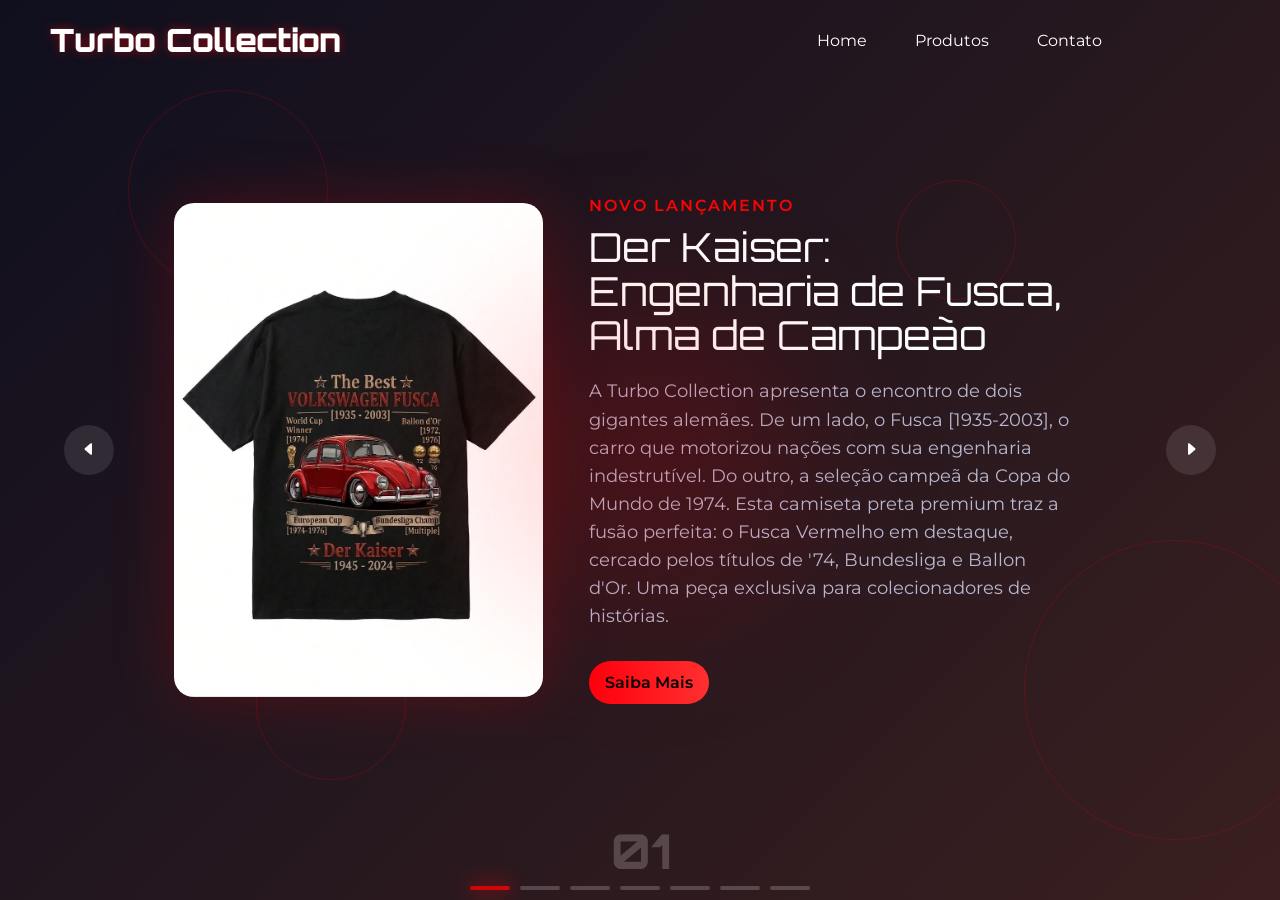
<file: index.html>
<!DOCTYPE html>
<html lang="pt-br">
<head>
    <meta charset="UTF-8">
    <meta name="viewport" content="width=device-width, initial-scale=1.0">
    <link rel="icon" type="image/png" href="img/Camisas Turbo Collection/logo.png">
    <title>Turbo Collection</title>
    <link rel="stylesheet" href="css/style.css">
    <link rel="preconnect" href="https://fonts.googleapis.com">
    <link rel="preconnect" href="https://fonts.gstatic.com" crossorigin>
    <link href="https://fonts.googleapis.com/css2?family=Montserrat:ital,wght@0,100..900;1,100..900&family=Orbitron:wght@400..900&display=swap" rel="stylesheet">
</head>
<body>
    
    <header>
        
        <div class="logo"> Turbo Collection </div>
        
        <nav>
           <ul>

            <li><a href="index.html">Home</a></li>
            <li><a href="produtos.html">Produtos</a></li>
            <li><a href="contato.html">Contato</a></li>
           
        </ul>
        </nav>
        
    </header>

    <main class="container">
        <div class="tech-circle">
            <div class="circle"></div>
            <div class="circle"></div> <!-- circulos ao fundo do site -->
            <div class="circle"></div>
            <div class="circle"></div>
        </div>

        <div class="list">
            <div class="item active"><!--quando não existe duas palavras separadas por espaços o html entende que são duas classes -->
                <div class="product-img">
                    <img src="./img/Camisas Turbo Collection/fusca.webp" alt="Turbo Collection Alemanha">
                </div>
                <div class="content">
                    <p class="product-tag"> Novo Lançamento</p>
                    <p class="product-name">Der Kaiser: Engenharia de Fusca, Alma de Campeão</p>
                    <p class="description">
                        A Turbo Collection apresenta o encontro de dois gigantes alemães.
                        De um lado, o Fusca [1935-2003], o carro que motorizou nações com sua
                        engenharia indestrutível. Do outro, a seleção campeã da Copa do Mundo de 1974.
                        Esta camiseta preta premium traz a fusão perfeita: o Fusca Vermelho em destaque,
                        cercado pelos títulos de '74, Bundesliga e Ballon d'Or. Uma peça exclusiva para 
                        colecionadores de histórias.
                    </p>
                    <button class="btn">Saiba Mais</button>
                </div>
            </div> 
            <div class="item">
                <div class="product-img">
                    <img src="./img/Camisas Turbo Collection/clio.webp" alt="Turbo Collection França">
                </div>
                <div class="content">
                    <p class="product-tag"> Novo Lançamento</p>
                    <p class="product-name">The Zidane Legend: Engenharia Francesa, Classe Mundial</p>
                    <p class="description">
                      A Turbo Collection une o ápice da engenharia ao gênio do futebol arte.
                      De um lado, o Clio V6 [2003-2005], ícone de motor central e ousadia técnica. Do outro, Zinédine Zidane, o maestro que imortalizou a camisa 10 com a Copa de '98, a Champions de 2002 e a Ballon d’Or.
                      Esta peça premium celebra a precisão francesa, fundindo a potência das pistas com a elegância dos gramados.
                      Uma peça exclusiva para colecionadores de histórias.
                    </p>
                    <button class="btn">Saiba Mais</button>
                </div>
                </div>
            </div> 
            <div class="item">
                <div class="product-img">
                    <img src="./img/Camisas Turbo Collection/brasilia.webp" alt="Turbo Collection Brasil">
                </div>
                <div class="content">
                    <p class="product-tag"> Novo Lançamento</p>
                    <p class="product-name">O Legado da Linha de Frente: VW Brasília & O Pentacampeonato</p>
                    <p class="description">
                        A Turbo Collection apresenta a definição do clássico brasileiro.
                        A VW Brasília [1973-1982], com seu design atemporal e presença inconfundível, 
                        encontra a era de ouro da Seleção Canarinho. Esta peça celebra a hegemonia mundial 
                        de 1994 e 2002, unindo a robustez mecânica nacional ao talento puro dos nossos 
                        maiores "Idols". Uma estampa selecionada para quem carrega o orgulho da nossa 
                        engenharia e a glória das nossas estrelas.
                    </p>
                    <button class="btn">Saiba Mais</button>
                </div>
            </div> 
            <div class="item">
                <div class="product-img">
                    <img src="./img/Camisas Turbo Collection/parati.webp" alt="Turbo Collection Parati">
                </div>
                <div class="content">
                    <p class="product-tag"> Novo Lançamento</p>
                    <p class="product-name">O Bruxo: Engenharia Quadrada, Magia Infinita</p>
                    <p class="description">
                        De um lado, a Parati CL [1992-1993], o clássico "quadrado" que transportou gerações com robustez e estilo. Do outro, a genialidade de Ronaldinho Gaúcho, o Bruxo que encantou o mundo com dribles impossíveis e um sorriso no rosto.
                        Esta estampa exclusiva destaca a fusão entre a força da Parati e as maiores glórias do camisa 10: a Copa do Mundo de 2002, a Ballon d’Or de 2005 e a Libertadores de 2013. Uma homenagem à autenticidade e ao espetáculo, das ruas aos gramados.
                        Uma peça exclusiva para colecionadores de histórias.
                    </p>
                    <button class="btn">Saiba Mais</button>
                </div>
            </div> 
            <div class="item">
                <div class="product-img">
                    <img src="./img/Camisas Turbo Collection/gti.webp" alt="Turbo Collection Ronaldo">
                </div>
                <div class="content">
                    <p class="product-tag"> Novo Lançamento</p>
                    <p class="product-name">O Fenômeno: Injeção de Potência, Instinto de Craque</p>
                    <p class="description">
                        A Turbo Collection apresenta o encontro entre o pioneirismo técnico e o poder de finalização.
                        De um lado, o Gol GTI [1980-2022], o primeiro carro nacional com injeção eletrônica, que redefiniu o conceito de esportividade nas ruas brasileiras. Do outro, Ronaldo Fenômeno, o camisa 9 que superou limites para se tornar o maior pesadelo das defesas adversárias.
                        Esta camiseta verde premium celebra o domínio absoluto: o icônico Gol Amarelo cercado pelas glórias do craque, como o Penta em 2002, os prêmios de Melhor do Mundo pela FIFA e a lendária Ballon d'Or. Uma homenagem à velocidade e ao impacto de quem nasceu para ser o melhor.
                        Uma peça exclusiva para colecionadores de histórias.
                    </p>
                    <button class="btn">Saiba Mais</button>
                </div>
            </div> 
            <div class="item">
                <div class="product-img">
                    <img src="./img/Camisas Turbo Collection/grumett.webp" alt="Turbo Collection Uruguai previa 1">
                </div>
                <div class="content">
                    <p class="product-tag"> Novo Lançamento</p>
                    <p class="product-name">Grumett '77: O Esportivo Uruguaio veste a História de 1950</p>
                    <p class="description">
                        O encontro entre a raridade automotiva e a imortalidade do futebol. 
                        De um lado, o Grumett Sport [1977-1982], o esportivo uruguaio com alma de fibra. 
                        Do outro, o histórico de Obdulio Varela e a Copa do Mundo de 1950. 
                        Esta peça da Turbo Collection traz o equilíbrio perfeito entre o automobilismo 
                        local e o orgulho nacional uruguaio. Uma peça exclusiva, desenhada para quem 
                        exige história, personalidade e um design que atravessa décadas.
                    </p>
                    <button class="btn">Saiba Mais</button>
                </div>
            </div>
            <div class="item">
                  <div class="product-img">
                    <img src="./img/Camisas Turbo Collection/uno.webp" alt="Turbo Collection Uno">
                </div>
                <div class="content">
                    <p class="product-tag"> Novo Lançamento</p>
                    <p class="product-name">O Rei da Rua: Magia no Asfalto, Lenda no Gramado</p>
                    <p class="description">
                        A Turbo Collection celebra o encontro entre a agilidade urbana e o espetáculo do "Joga Bonito".
                        De um lado, o lendário Fiat Uno Turbo [1994-1996], o primeiro carro nacional turbinado de fábrica que se tornou o "Rei da Escada" por sua velocidade incomparável. Do outro, o gênio Ronaldinho Gaúcho, o Bruxo que transformou o futebol em arte pura.
                        Esta peça exclusiva une a potência do Uno 1.4 Turbo às conquistas máximas do craque: a Copa do Mundo de 2002 e a Ballon d’Or de 2005. Uma homenagem àqueles que, com leveza e precisão, desafiaram a lógica e conquistaram o topo.
                        Uma peça exclusiva para colecionadores de histórias.
                    </p>
                    <button class="btn">Saiba Mais</button>
                </div>
            </div>
        </div>

        <div class="arrows">

            <button class="arrow-btn" id="prev">
                <svg xmlns="http://www.w3.org/2000/svg" width="16" height="16" fill="#fff" class="bi bi-caret-left-fill" viewBox="0 0 16 16">
                    <path d="m3.86 8.753 5.482 4.796c.646.566 1.658.106 1.658-.753V3.204a1 1 0 0 0-1.659-.753l-5.48 4.796a1 1 0 0 0 0 1.506z"/>
                </svg>
            </button>

            <button class="arrow-btn" id="next">
                <svg xmlns="http://www.w3.org/2000/svg" width="16" height="16" fill="#fff" class="bi bi-caret-right-fill" viewBox="0 0 16 16">
                     <path d="m12.14 8.753-5.482 4.796c-.646.566-1.658.106-1.658-.753V3.204a1 1 0 0 1 1.659-.753l5.48 4.796a1 1 0 0 1 0 1.506z"/>
                </svg>
            </button>
        </div>

        <div class="indicators">
            <div class="numbers">01</div>
            <div class="dots">
                <div class="dot active"></div>
                <div class="dot"></div>
                <div class="dot"></div>
                <div class="dot"></div>
                <div class="dot"></div>
                <div class="dot"></div>
                <div class="dot"></div>
            </div>
        </div>
    </main>

</body>
<script src="js/main.js"> </script>
</html>
</file>
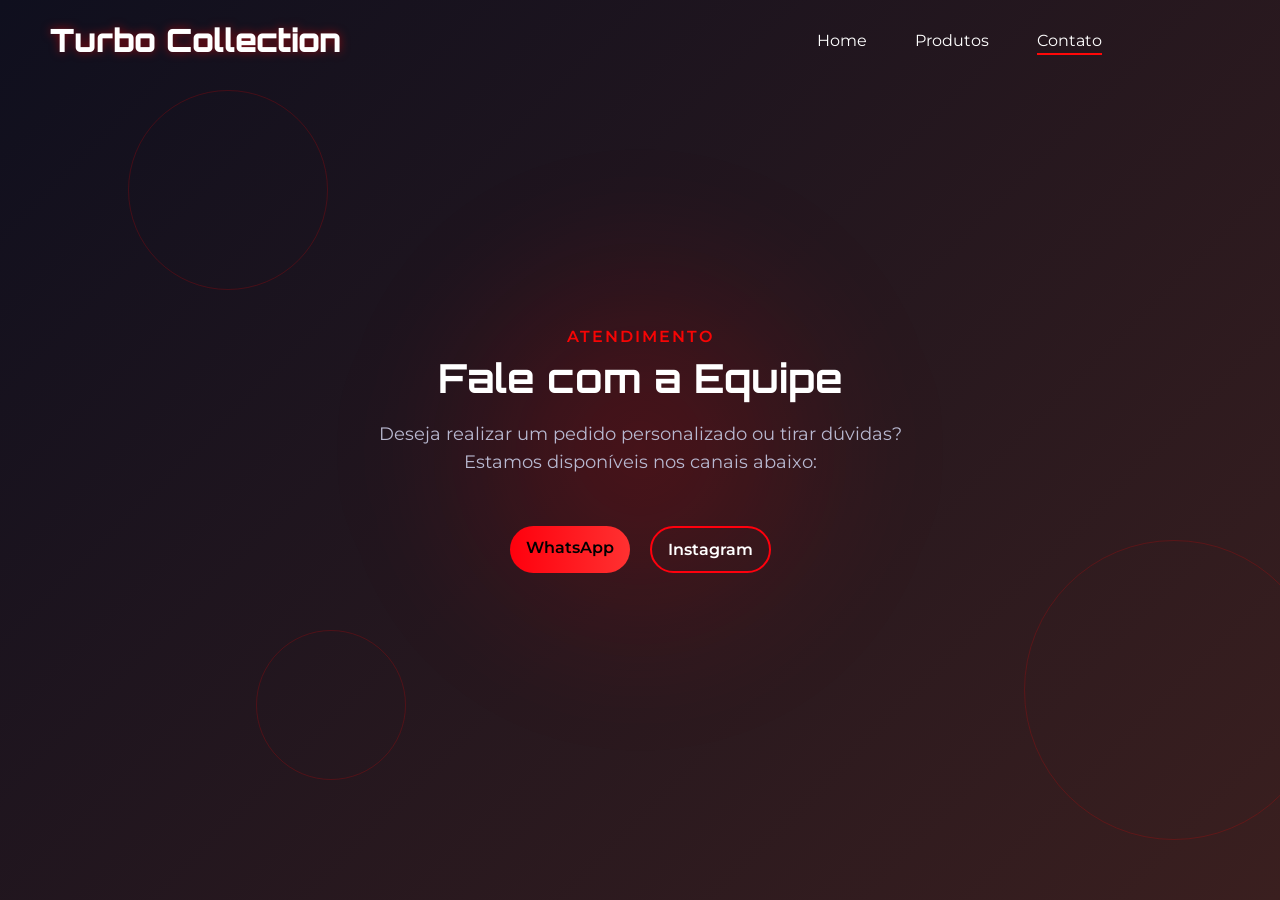
<file: contato.html>
<!DOCTYPE html>
<html lang="pt-br">
<head>
    <meta charset="UTF-8">
    <meta name="viewport" content="width=device-width, initial-scale=1.0">
    <link rel="icon" type="image/png" href="img/Camisas Turbo Collection/logo.png">
    <title>Contato - Turbo Collection</title>
    <link rel="stylesheet" href="css/style.css">
    <link href="https://fonts.googleapis.com/css2?family=Montserrat:wght@400;600&family=Orbitron:wght@900&display=swap" rel="stylesheet">
</head>
<body>
    <header>
        <div class="logo">Turbo Collection</div>
        <nav>
            <ul>
                <li><a href="index.html" style="text-decoration: none; color: inherit;">Home</a></li>
                <li><a href="produtos.html" style="text-decoration: none; color: inherit;">Produtos</a></li>
                <li class="active-link">Contato</li>
            </ul>
        </nav>
    </header>

    <main class="container">
        <!-- Mantendo seus círculos tecnológicos de fundo -->
        <div class="tech-circle">
            <div class="circle"></div>
            <div class="circle"></div>
            <div class="circle"></div>
        </div>

        <div class="list" style="display: flex; justify-content: center; align-items: center;">
            <div class="content" style="width: 100%; align-items: center; text-align: center; padding-right: 0;">
                <p class="product-tag">Atendimento</p>
                <h1 class="product-name">Fale com a Equipe</h1>
                <p class="description">Deseja realizar um pedido personalizado ou tirar dúvidas?<br>Estamos disponíveis nos canais abaixo:</p>
                
                <div style="display: flex; gap: 20px; margin-top: 20px;">
                    <!-- Botão WhatsApp com seu estilo de gradiente -->
                    <a href="https://wa.me/5531973145178" class="btn" style="display: block; text-decoration: none;">WhatsApp</a>
                    <!-- Botão Email -->
                    <a href="https://www.instagram.com/turbocollectionoficial?igsh=MTA5ZW01cmdqYmNxNQ==" class="btn" style="display: block; text-decoration: none; background: transparent; border: 2px solid #ff000d; color: #fff;">Instagram</a>
                </div>
            </div>
        </div>
    </main>
</body>
</html>
</file>
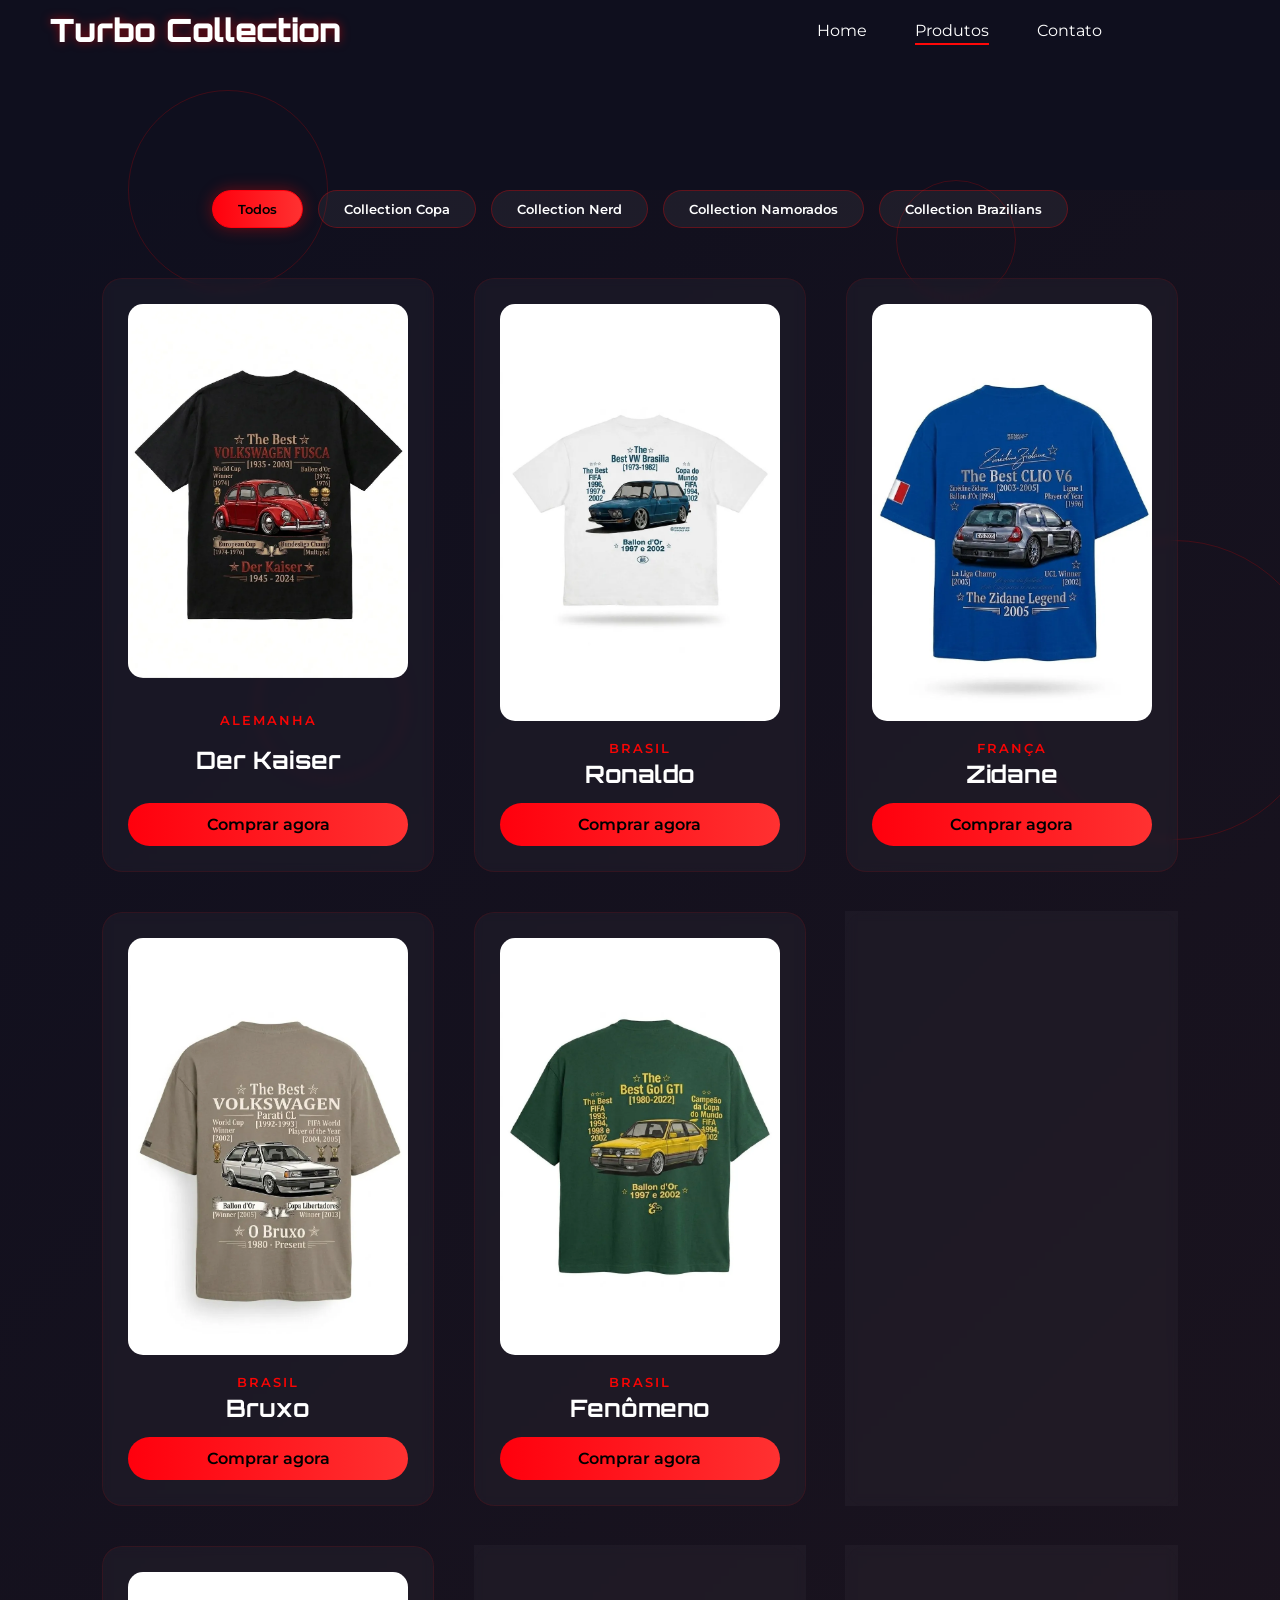
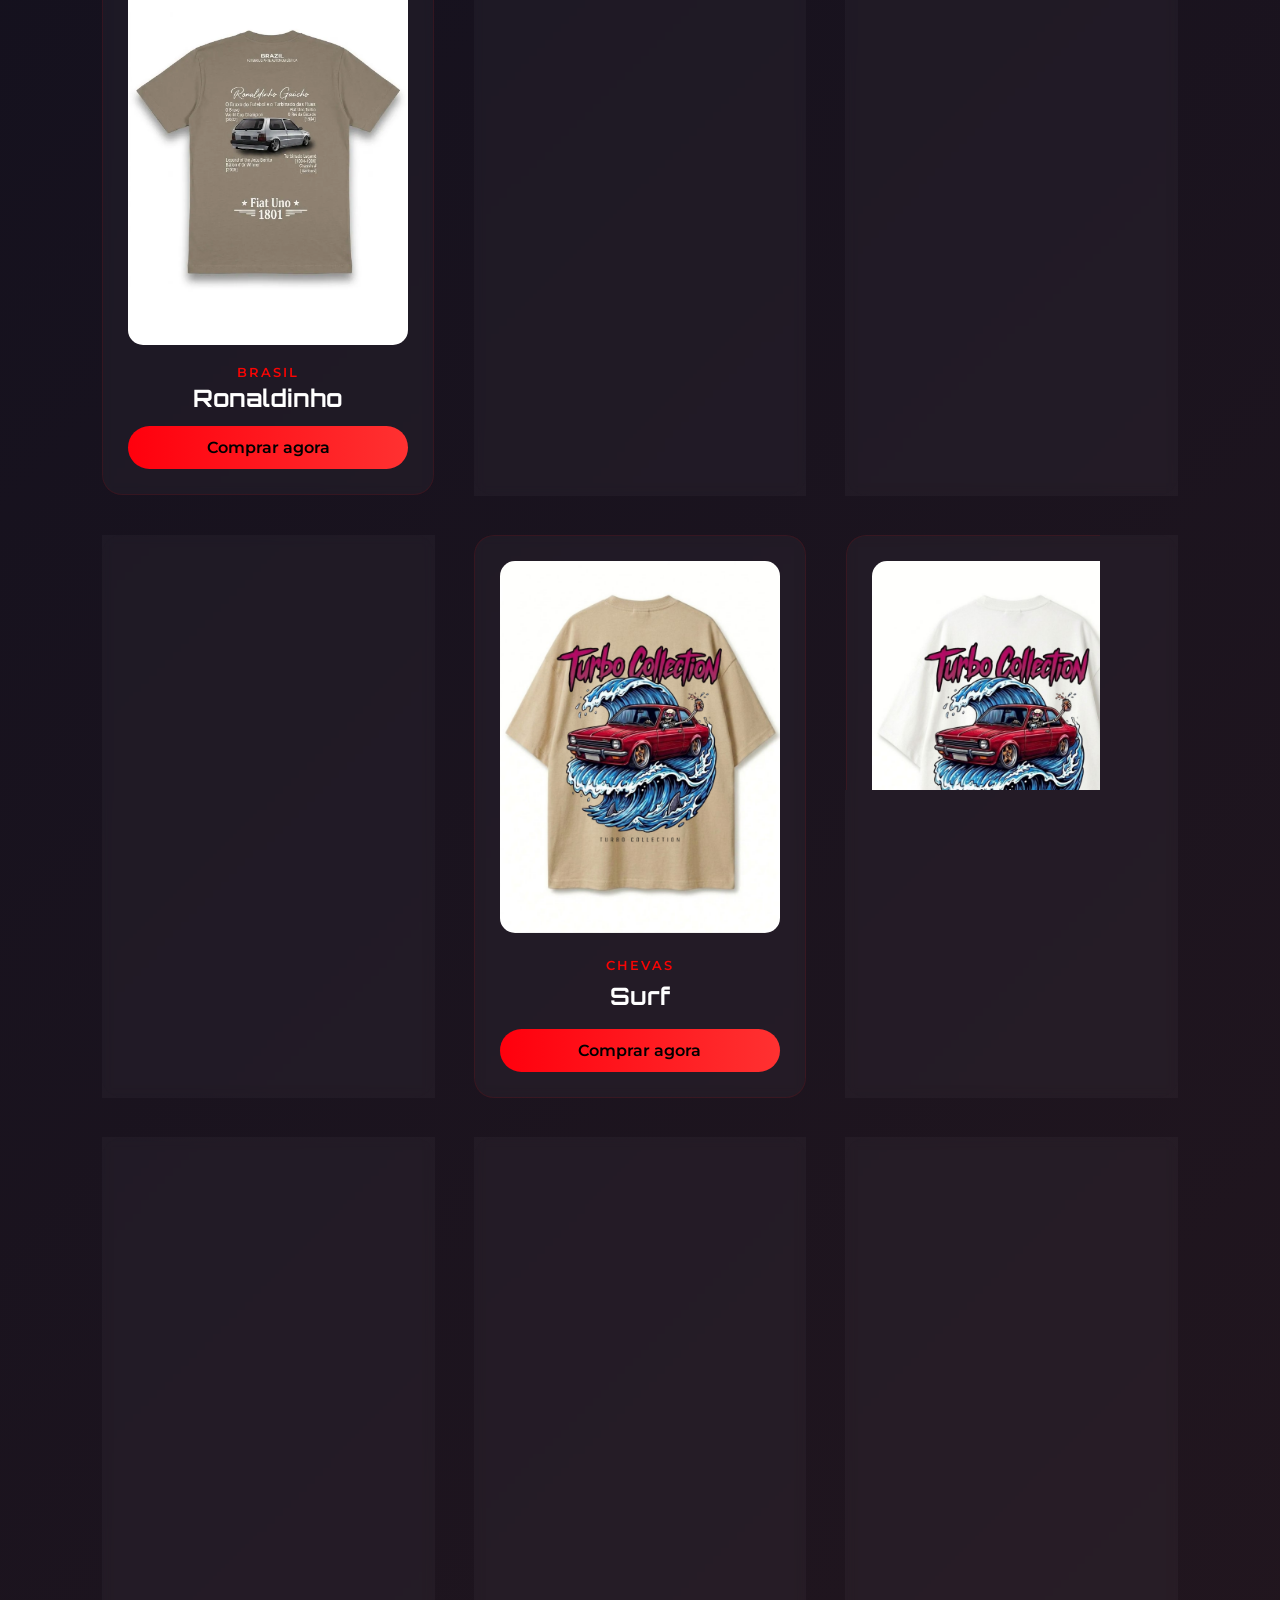
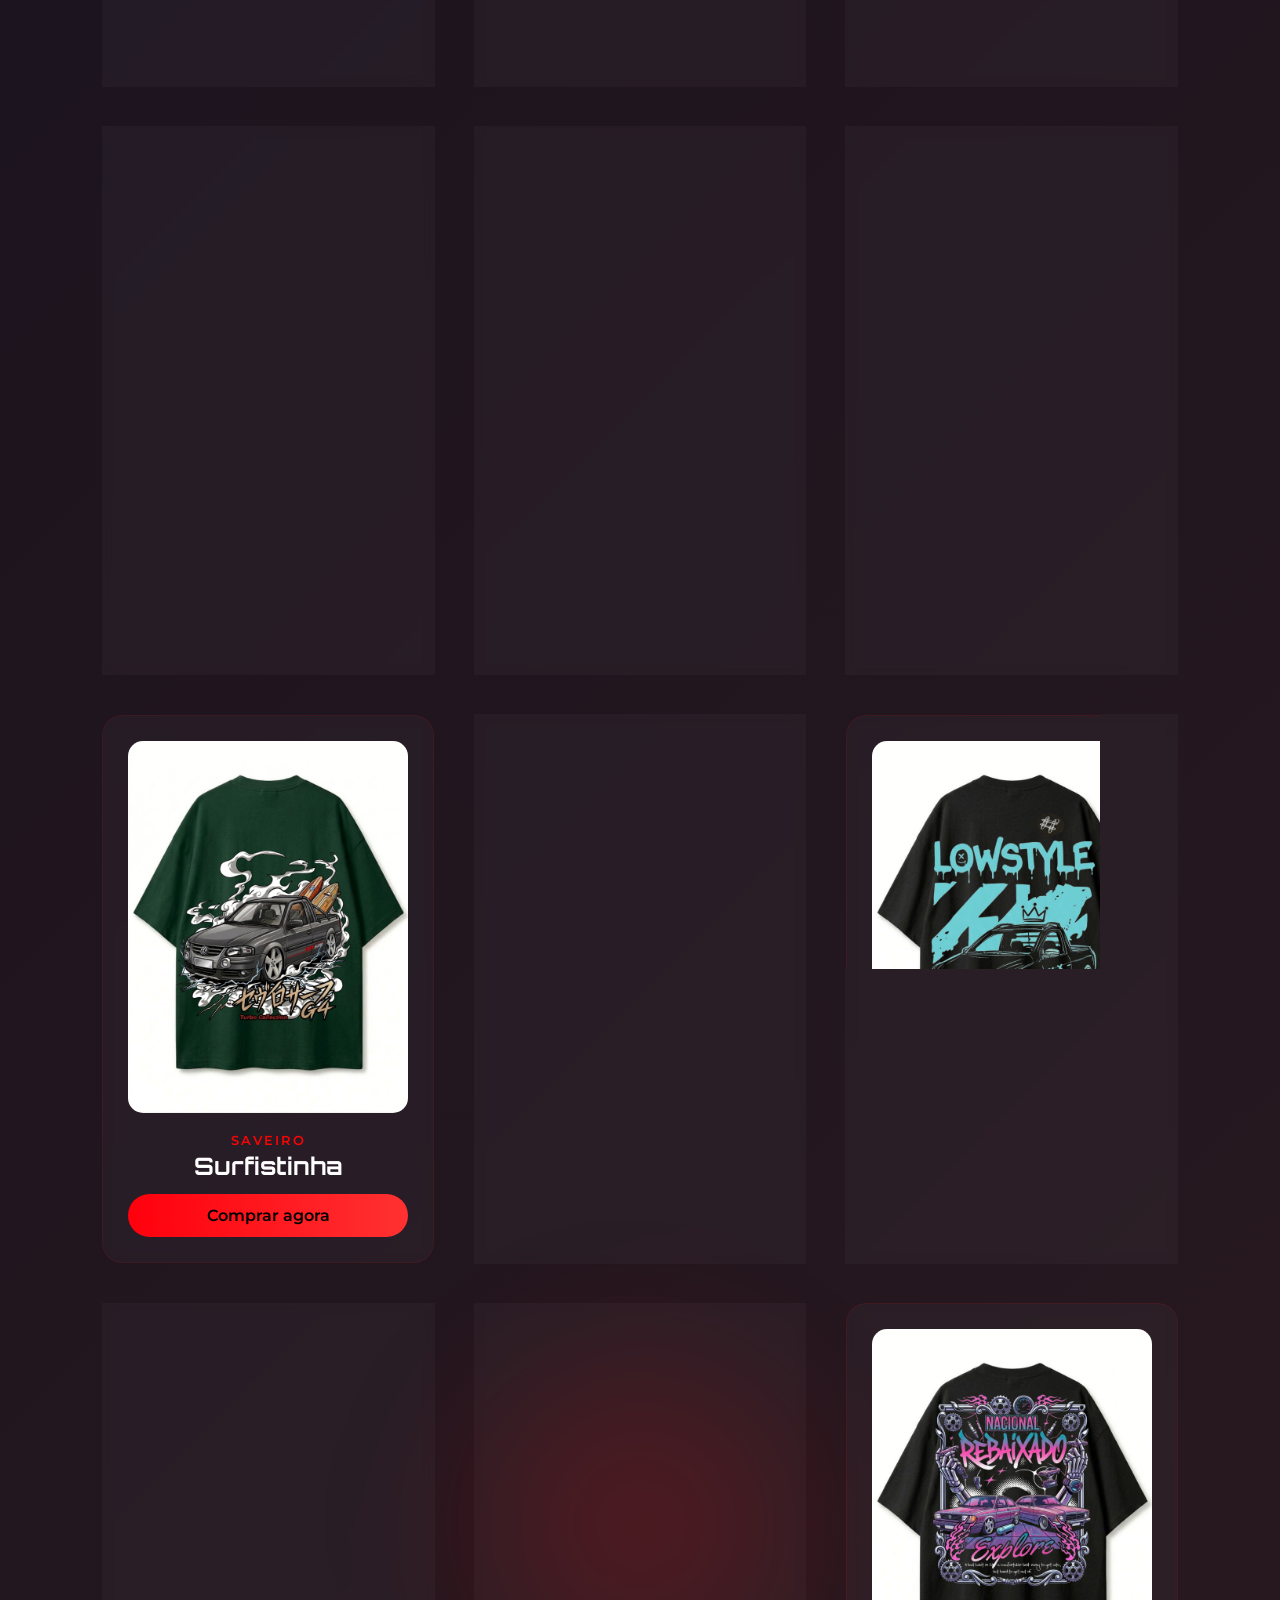
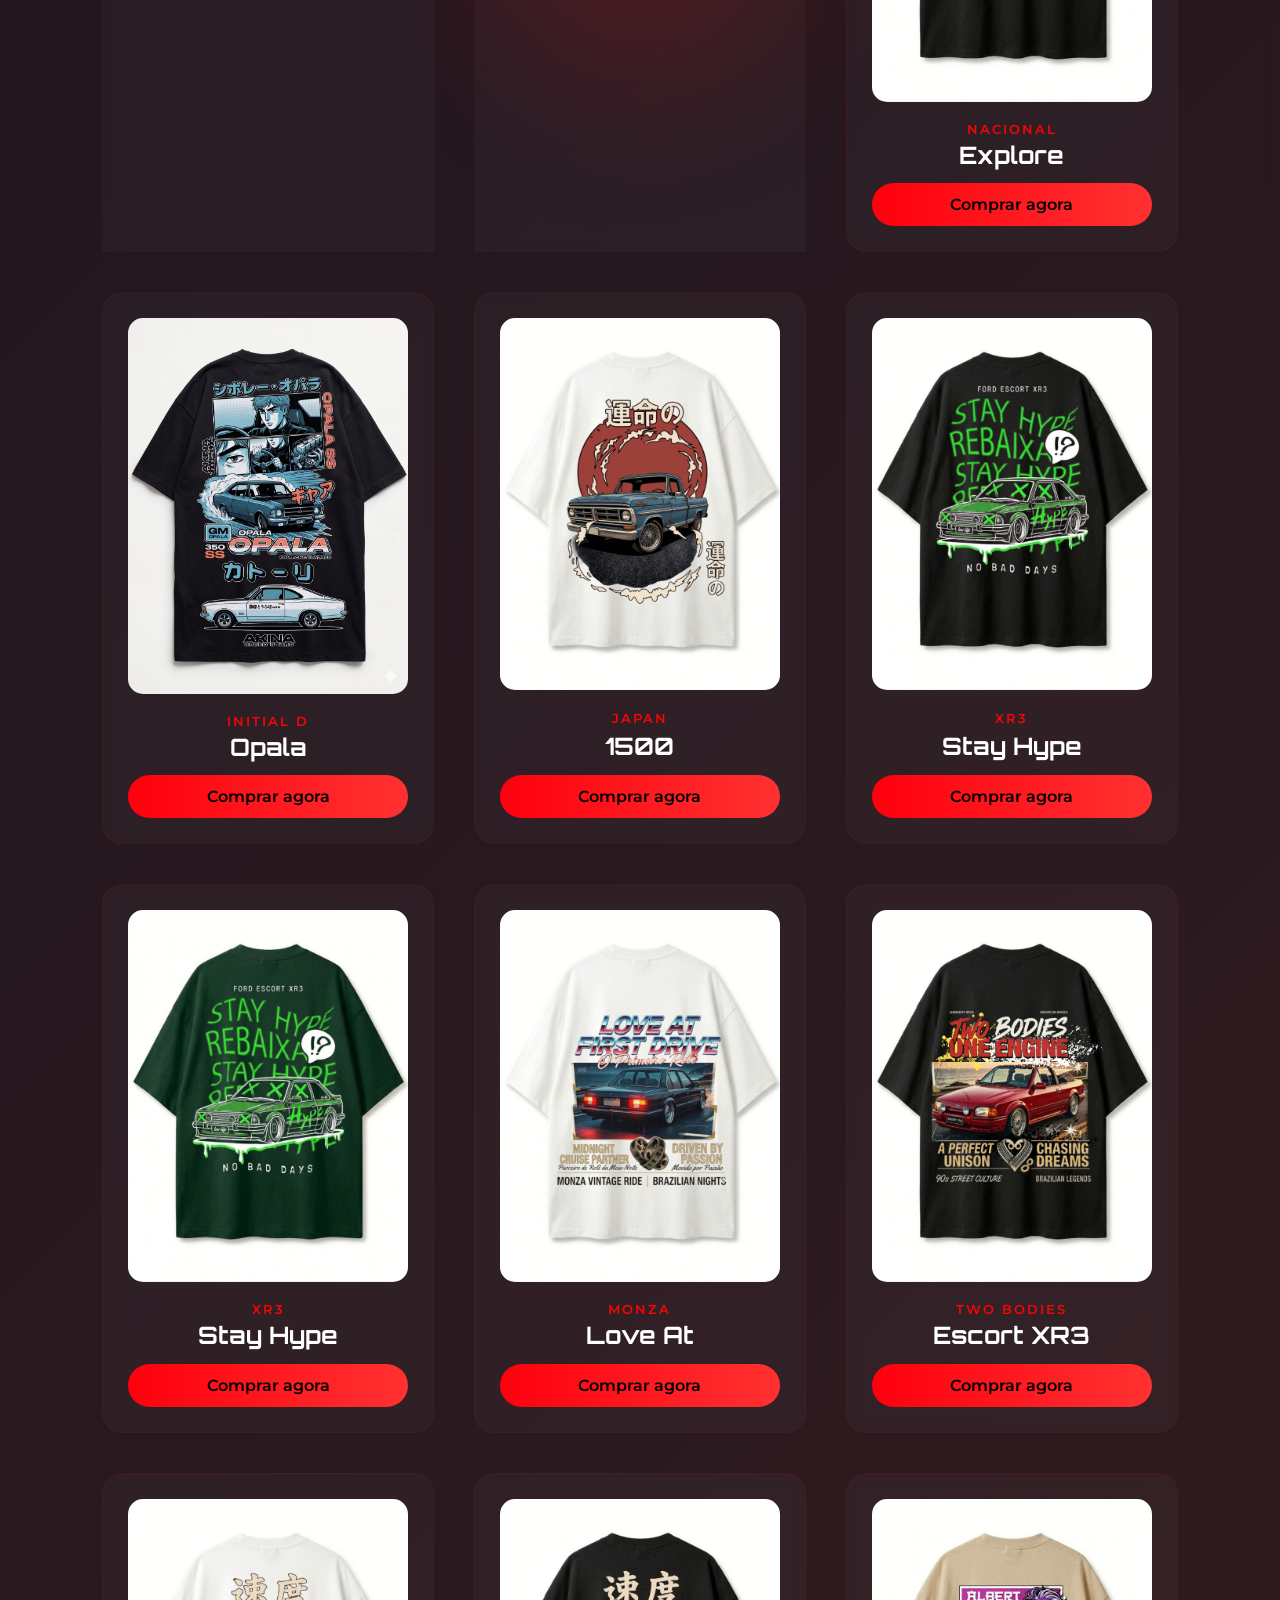
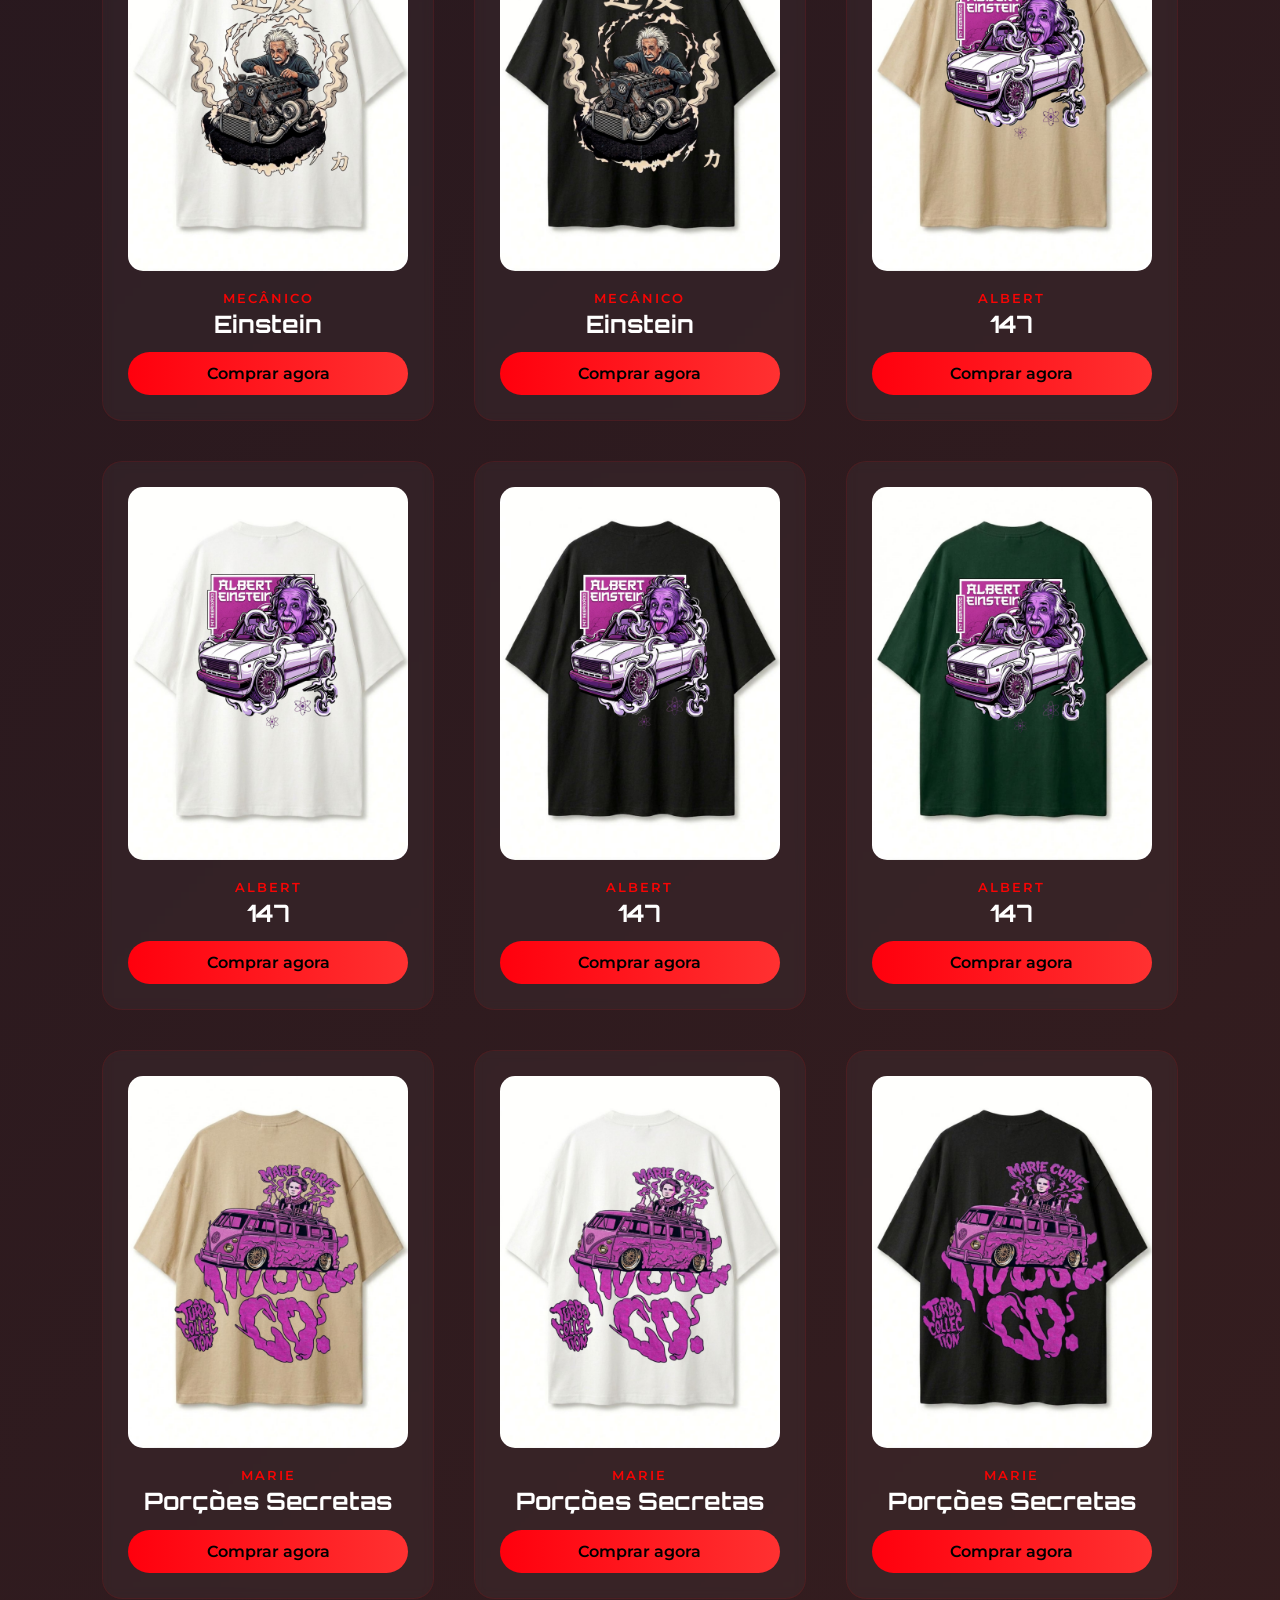
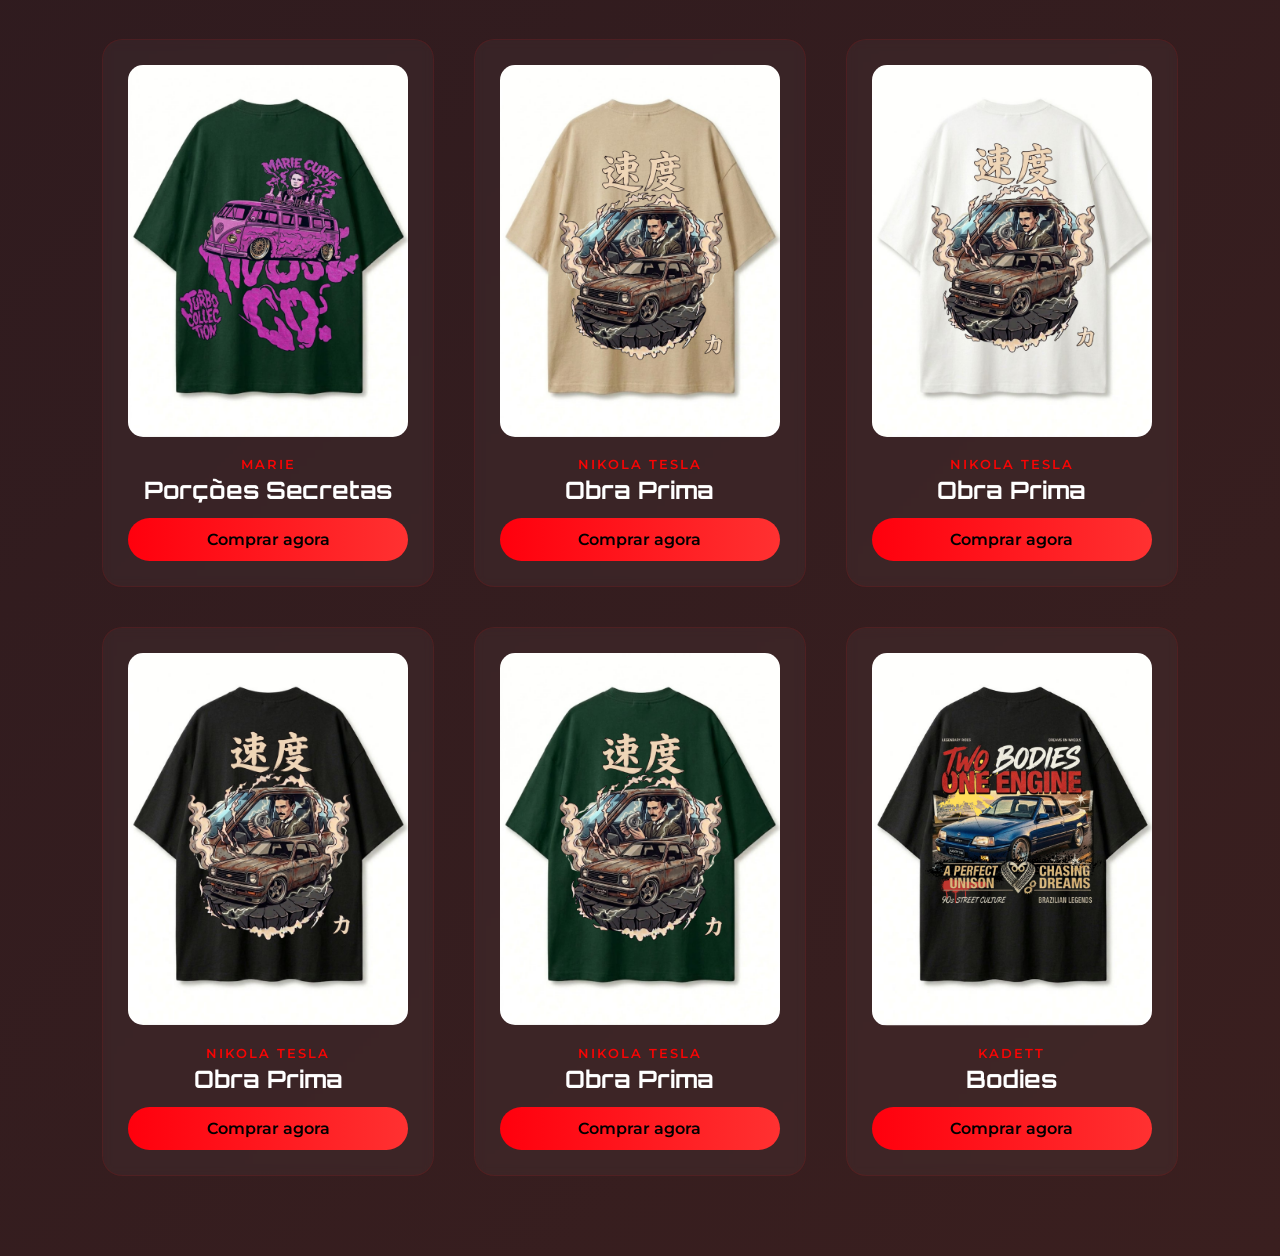
<file: produtos.html>
<!DOCTYPE html>
<html lang="pt-br">
<head>
    <meta charset="UTF-8">
    <meta name="viewport" content="width=device-width, initial-scale=1.0">
    <link rel="icon" type="image/png" href="img/Camisas Turbo Collection/logo.png">
    <title>Produtos - Turbo Collection</title>
    <link rel="stylesheet" href="css/style.css">
    <link rel="preconnect" href="https://fonts.googleapis.com">
    <link rel="preconnect" href="https://fonts.gstatic.com" crossorigin>
    <link href="https://fonts.googleapis.com/css2?family=Montserrat:wght@100..900&family=Orbitron:wght@400..900&display=swap" rel="stylesheet">
    <style>

        header{
            padding: 10px 50px; /* Reduzi de 20px para 10px */
            position: relative;
            width: 90vw;
            top: 0;
            display: flex;
            justify-content: space-between;
            align-items: center;
            z-index: 3;
        }

        /* Ajuste para permitir rolagem e manter a identidade visual */
       body.page-produtos { 
        overflow-y: auto !important; /* Força a barra de rolagem a aparecer */
        overflow-x: hidden;         /* Evita que a página balance para os lados */
        background-color: #0f0f1e; 
        height: auto !important;    /* Garante que o corpo não fique preso à altura da tela */
        }

        .container {
            height: auto !important;     /* Libera a altura fixa de 100vh */
            min-height: 100vh;
            overflow: visible !important; /* Permite que o conteúdo "vaze" para baixo */
        }

        /* Fixa os círculos ao fundo para que não sumam ao rolar */
        .tech-circle {
            position: fixed; /* Isso mantém o fundo parado enquanto os produtos deslizam */
            top: 0;
            left: 0;
            width: 100%;
            height: 100%;
            z-index: 0;
            pointer-events: none;
        }

        .grid-produtos {
            display: grid;
            grid-template-columns: repeat(auto-fit, minmax(300px, 1fr));
            gap: 40px;
            padding: 40px 8% 80px; 
            position: relative;
            z-index: 2; /* Garante que os cards fiquem na frente dos círculos */
        }

        /* Padronização dos Cards usando suas classes existentes */
        .card-produto {
            background: rgba(255, 255, 255, 0.03);
            border: 1px solid rgba(255, 0, 0, 0.1);
            border-radius: 20px;
            padding: 25px;
            text-align: center;
            transition: 0.3s ease;
            backdrop-filter: blur(5px);
        }

        .card-produto:hover { 
            border-color: #ff000d; 
            transform: translateY(-10px);
            box-shadow: 0 10px 30px rgba(255, 0, 0, 0.2);
        }

        .card-produto img { 
            max-width: 100%; 
            border-radius: 15px; 
            margin-bottom: 20px; 
        }
    </style>
</head>
<body class="page-produtos">
    <header>
        <div class="logo">Turbo Collection</div>
        <nav>
            <ul>
                <li><a href="index.html" style="text-decoration: none; color: inherit;">Home</a></li>
                <li class="active-link">Produtos</li>
                <li><a href="contato.html" style="text-decoration: none; color: inherit;">Contato</a></li>
            </ul>
        </nav>
    </header>

    <main class="container">
        <!-- Fundo tecnológico fixo -->
        <div class="tech-circle">
            <div class="circle"></div>
            <div class="circle"></div>
            <div class="circle"></div>
            <div class="circle"></div>
        </div>
<div class="filtros-colecoes filtros-desktop">
    <button class="btn-filtro active" onclick="filtrarProdutos('todos', this)">Todos</button>
    <button class="btn-filtro" onclick="filtrarProdutos('copa', this)">Collection Copa</button>
    <button class="btn-filtro" onclick="filtrarProdutos('nerd', this)">Collection Nerd</button>
    <button class="btn-filtro" onclick="filtrarProdutos('namorados', this)">Collection Namorados</button>
    <button class="btn-filtro" onclick="filtrarProdutos('muscle', this)">Collection Brazilians</button>
</div>

<div class="filtros-colecoes-mobile">
    <button id="btn-filtro-principal" class="btn-filtro-gatilho">
        Filtrar Categorias <span class="seta-dropdown">▼</span>
    </button>
    
    <div id="lista-categorias-mobile" class="dropdown-filtros">
        <button class="opcao-filtro active" onclick="executarFiltroMobile('todos', 'Todos')">Todos</button>
        <button class="opcao-filtro" onclick="executarFiltroMobile('copa', 'Collection Copa')">Collection Copa</button>
        <button class="opcao-filtro" onclick="executarFiltroMobile('nerd', 'Collection Nerd')">Collection Nerd</button>
        <button class="opcao-filtro" onclick="executarFiltroMobile('namorados', 'Collection Namorados')">Collection Namorados</button>
        <button class="opcao-filtro" onclick="executarFiltroMobile('muscle', 'Collection Brazilians')">Collection Brazilians</button>
    </div>
</div>
        <section class="grid-produtos">
            <!-- Produto 1: Der Kaiser -->
            <div class="card-produto" data-categoria="copa">
                <img src="./img/Camisas Turbo Collection/fusca.webp" alt="Der Kaiser">
                <p class="product-tag">Alemanha</p>
                <h3 class="product-name" style="font-size: 1.5rem; margin-bottom: 15px;">Der Kaiser</h3>
                <a href="https://wa.me/5531973145178?text=Olá!%20Quero%20garantir%20a%20minha%20camisa%20Der%20Kaiser%20(Fusca).%0ATamanho:%20%0AMeu%20CEP%20para%20o%20frete:%20" 
                   class="btn comprar" 
                   target="_blank" 
                   style="text-decoration: none;">
                   Comprar agora
                </a>
            </div>

            <!-- Produto 2: Brasil -->
            <div class="card-produto" data-categoria="copa">
                <img src="./img/Camisas Turbo Collection/brasilia.webp" alt="Brasil">
                <p class="product-tag">Brasil</p>
                <h3 class="product-name" style="font-size: 1.5rem; margin-bottom: 15px;">Ronaldo</h3>
                <a href="https://wa.me/5531973145178?text=Olá!%20Quero%20garantir%20a%20minha%20camisa%20VW%20Brasília%20(Pentacampeão).%0ATamanho:%20%0AMeu%20CEP%20para%20o%20frete:%20" 
                   class="btn comprar" 
                   target="_blank" 
                   style="text-decoration: none;">
                   Comprar agora
                </a>
            </div>
                <!-- Produto 3: Argentina -->
            <div class="card-produto" data-categoria="copa">
                <img src="./img/Camisas Turbo Collection/clio.webp" alt="França">
                <p class="product-tag">França</p>
                <h3 class="product-name" style="font-size: 1.5rem; margin-bottom: 15px;">Zidane</h3>
                <a href="https://wa.me/5531973145178?text=Olá!%20Quero%20garantir%20a%20minha%20camisa%20Renault%20Clio%20(França).%0ATamanho:%20%0AMeu%20CEP%20para%20o%20frete:%20" 
                   class="btn comprar" 
                   target="_blank" 
                   style="text-decoration: none;">
                   Comprar agora
                </a>
            </div>
                <!-- Produto 4: Espanha -->
            <div class="card-produto" data-categoria="copa">
                <img src="./img/Camisas Turbo Collection/parati.webp" alt="Ronaldinho">
                <p class="product-tag">Brasil</p>
                <h3 class="product-name" style="font-size: 1.5rem; margin-bottom: 15px;">Bruxo</h3>
                <a href="https://wa.me/5531973145178?text=Olá!%20Quero%20garantir%20a%20minha%20camisa%20VW%20Parati%20(Brasil).%0ATamanho:%20%0AMeu%20CEP%20para%20o%20frete:%20" 
                   class="btn comprar" 
                   target="_blank" 
                   style="text-decoration: none;">
                   Comprar agora
                </a>
            </div>
                <!-- Produto 5: Inglaterra -->
            <div class="card-produto" data-categoria="copa">
                <img src="./img/Camisas Turbo Collection/gti.webp" alt="Fenômeno">
                <p class="product-tag">Brasil</p>
                <h3 class="product-name" style="font-size: 1.5rem; margin-bottom: 15px;">Fenômeno</h3>
                <a href="https://wa.me/5531973145178?text=Olá!%20Quero%20garantir%20a%20minha%20camisa5%20VW%20Gol%20GTI%20(Brasil).%0ATamanho:%20%0AMeu%20CEP%20para%20o%20frete:%20" 
                   class="btn comprar" 
                   target="_blank" 
                   style="text-decoration: none;">
                   Comprar agora
                </a>
            </div>

                <!-- Produto 7: Uruguai 1 -->
            <div class="card-produto" data-categoria="copa">
                <img src="./img/Camisas Turbo Collection/grumett.webp" alt="Uruguai1">
                <p class="product-tag">Uruguai</p>
                <h3 class="product-name" style="font-size: 1.5rem; margin-bottom: 15px;">Obdulio Varela</h3>
                <a href="https://wa.me/5531973145178?text=Olá!%20Quero%20garantir%20a%20minha%20camisa%20VW%20Grumett%20(Uruguai).%0ATamanho:%20%0AMeu%20CEP%20para%20o%20frete:%20" 
                   class="btn comprar" 
                   target="_blank" 
                   style="text-decoration: none;">
                   Comprar agora
                </a>
                </div>

                <!-- Produto 8: Uno 2 -->
            <div class="card-produto" data-categoria="copa">
                <img src="./img/Camisas Turbo Collection/uno.webp" alt="O Bruxo">
                <p class="product-tag">Brasil</p>
                <h3 class="product-name" style="font-size: 1.5rem; margin-bottom: 15px;">Ronaldinho</h3>
                <a href="https://wa.me/5531973145178?text=Olá!%20Quero%20garantir%20a%20minha%20camisa%20Fiat%20El%20Uno%20Bruxo%20(Brasil).%0ATamanho:%20%0AMeu%20CEP%20para%20o%20frete:%20" 
                   class="btn comprar" 
                   target="_blank" 
                   style="text-decoration: none;">
                   Comprar agora
                </a>
            </div>

             <!-- Produto 8: Neymar  Branca-->
            <div class="card-produto" data-categoria="copa">
                <img src="./img/Camisas Turbo Collection/NeymarBranca.png" alt="Neymar Branca">
                <p class="product-tag">Ford</p>
                <h3 class="product-name" style="font-size: 1.5rem; margin-bottom: 15px;">Escort</h3>
                <a href="https://wa.me/5531973145178?text=Olá!%20Quero%20garantir%20a%20minha%20camisa%20Ford%20Escort%20Neymar%20Branca%20%0ATamanho:%20%0AMeu%20CEP%20para%20o%20frete:%20" 
                   class="btn comprar" 
                   target="_blank" 
                   style="text-decoration: none;">
                   Comprar agora
                </a>
            </div>

            <!-- Produto 8: Neymar  Branca-->
            <div class="card-produto" data-categoria="copa">
                <img src="./img/Camisas Turbo Collection/NeymarVerde.png" alt="Neymar Verde">
                <p class="product-tag">Ford</p>
                <h3 class="product-name" style="font-size: 1.5rem; margin-bottom: 15px;">Escort</h3>
                <a href="https://wa.me/5531973145178?text=Olá!%20Quero%20garantir%20a%20minha%20camisa%20Ford%20Escort%20Neymar%20Verde%20%0ATamanho:%20%0AMeu%20CEP%20para%20o%20frete:%20" 
                   class="btn comprar" 
                   target="_blank" 
                   style="text-decoration: none;">
                   Comprar agora
                </a>
            </div>

              <!-- Produto 9: Opala Comodoro -->
            <div class="card-produto" data-categoria="muscle">
                <img src="./img/Camisas Turbo Collection/opalacomodoro.webp" alt="Comodoro">
                <p class="product-tag">Comodoro</p>
                <h3 class="product-name" style="font-size: 1.5rem; margin-bottom: 15px;">Opala</h3>
                <a href="https://wa.me/5531973145178?text=Olá!%20Quero%20garantir%20a%20minha%20camisa%20Opala%20Comodoro%0ATamanho:%20%0AMeu%20CEP%20para%20o%20frete:%20" 
                   class="btn comprar" 
                   target="_blank" 
                   style="text-decoration: none;">
                   Comprar agora
                </a>
            </div>

               <!-- Produto Chevette -->
            <div class="card-produto" data-categoria="muscle">
                <img src="./img/Camisas Turbo Collection/ChevetteBege.png" alt="Chevette">
                <p class="product-tag">Chevas</p>
                <h3 class="product-name" style="font-size: 1.5rem; margin-bottom: 15px;">Surf</h3>
                <a href="https://wa.me/5531973145178?text=Olá!%20Quero%20garantir%20a%20minha%20camisa%20Chevette%20Bege%0ATamanho:%20%0AMeu%20CEP%20para%20o%20frete:%20" 
                   class="btn comprar" 
                   target="_blank" 
                   style="text-decoration: none;">
                   Comprar agora
                </a>
            </div>

               <!-- Produto Chevette -->
            <div class="card-produto" data-categoria="muscle">
                <img src="./img/Camisas Turbo Collection/ChevetteBranco.png" alt="Chevette">
                <p class="product-tag">Chevas</p>
                <h3 class="product-name" style="font-size: 1.5rem; margin-bottom: 15px;">Surf</h3>
                <a href="https://wa.me/5531973145178?text=Olá!%20Quero%20garantir%20a%20minha%20camisa%20Chevette%20Branco%0ATamanho:%20%0AMeu%20CEP%20para%20o%20frete:%20" 
                   class="btn comprar" 
                   target="_blank" 
                   style="text-decoration: none;">
                   Comprar agora
                </a>
            </div>

               <!-- Produto Chevette -->
            <div class="card-produto" data-categoria="muscle">
                <img src="./img/Camisas Turbo Collection/ChevettePreto.png" alt="Chevette">
                <p class="product-tag">Chevas</p>
                <h3 class="product-name" style="font-size: 1.5rem; margin-bottom: 15px;">Surf</h3>
                <a href="https://wa.me/5531973145178?text=Olá!%20Quero%20garantir%20a%20minha%20camisa%20Chevette%20Preto%0ATamanho:%20%0AMeu%20CEP%20para%20o%20frete:%20" 
                   class="btn comprar" 
                   target="_blank" 
                   style="text-decoration: none;">
                   Comprar agora
                </a>
            </div>
           
               <!-- Produto Chevette -->
            <div class="card-produto" data-categoria="muscle">
                <img src="./img/Camisas Turbo Collection/ChevetteVerde.png" alt="Chevette">
                <p class="product-tag">Chevas</p>
                <h3 class="product-name" style="font-size: 1.5rem; margin-bottom: 15px;">Surf</h3>
                <a href="https://wa.me/5531973145178?text=Olá!%20Quero%20garantir%20a%20minha%20camisa%20Chevette%20Verde%0ATamanho:%20%0AMeu%20CEP%20para%20o%20frete:%20" 
                   class="btn comprar" 
                   target="_blank" 
                   style="text-decoration: none;">
                   Comprar agora
                </a>
            </div>
            
               <!-- Produto Opala SS -->
            <div class="card-produto" data-categoria="muscle">
                <img src="./img/Camisas Turbo Collection/OpalaSS.png" alt="Opala SS">
                <p class="product-tag">Opala</p>
                <h3 class="product-name" style="font-size: 1.5rem; margin-bottom: 15px;">SS</h3>
                <a href="https://wa.me/5531973145178?text=Olá!%20Quero%20garantir%20a%20minha%20camisa%20Opala%20SS%20Branco%0ATamanho:%20%0AMeu%20CEP%20para%20o%20frete:%20" 
                   class="btn comprar" 
                   target="_blank" 
                   style="text-decoration: none;">
                   Comprar agora
                </a>
            </div>
           
              <!-- Produto Saveiro Surf -->
            <div class="card-produto" data-categoria="muscle">
                <img src="./img/Camisas Turbo Collection/SurfBege.png" alt="Surf">
                <p class="product-tag">Saveiro</p>
                <h3 class="product-name" style="font-size: 1.5rem; margin-bottom: 15px;">Surfistinha</h3>
                <a href="https://wa.me/5531973145178?text=Olá!%20Quero%20garantir%20a%20minha%20camisa%20Saveiro%20Surfistinha%20Bege%0ATamanho:%20%0AMeu%20CEP%20para%20o%20frete:%20" 
                   class="btn comprar" 
                   target="_blank" 
                   style="text-decoration: none;">
                   Comprar agora
                </a>
            </div>

              <!-- Produto Saveiro Surf -->
            <div class="card-produto" data-categoria="muscle">
                <img src="./img/Camisas Turbo Collection/SurfBranca.png" alt="Surf">
                <p class="product-tag">Saveiro</p>
                <h3 class="product-name" style="font-size: 1.5rem; margin-bottom: 15px;">Surfistinha</h3>
                <a href="https://wa.me/5531973145178?text=Olá!%20Quero%20garantir%20a%20minha%20camisa%20Saveiro%20Surfistinha%20Branca%0ATamanho:%20%0AMeu%20CEP%20para%20o%20frete:%20" 
                   class="btn comprar" 
                   target="_blank" 
                   style="text-decoration: none;">
                   Comprar agora
                </a>
            </div>

              <!-- Produto Saveiro Surf -->
            <div class="card-produto" data-categoria="muscle">
                <img src="./img/Camisas Turbo Collection/SurfPreta.png" alt="Surf">
                <p class="product-tag">Saveiro</p>
                <h3 class="product-name" style="font-size: 1.5rem; margin-bottom: 15px;">Surfistinha</h3>
                <a href="https://wa.me/5531973145178?text=Olá!%20Quero%20garantir%20a%20minha%20camisa%20Saveiro%20Surfistinha%20Preta%0ATamanho:%20%0AMeu%20CEP%20para%20o%20frete:%20" 
                   class="btn comprar" 
                   target="_blank" 
                   style="text-decoration: none;">
                   Comprar agora
                </a>
            </div>
            
              <!-- Produto Saveiro Surf -->
            <div class="card-produto" data-categoria="muscle">
                <img src="./img/Camisas Turbo Collection/SurfVerde.png" alt="Surf">
                <p class="product-tag">Saveiro</p>
                <h3 class="product-name" style="font-size: 1.5rem; margin-bottom: 15px;">Surfistinha</h3>
                <a href="https://wa.me/5531973145178?text=Olá!%20Quero%20garantir%20a%20minha%20camisa%20Saveiro%20Surfistinha%20Verde%0ATamanho:%20%0AMeu%20CEP%20para%20o%20frete:%20" 
                   class="btn comprar" 
                   target="_blank" 
                   style="text-decoration: none;">
                   Comprar agora
                </a>
            </div>
            
              <!-- Produto Saveiro Cross -->
            <div class="card-produto" data-categoria="muscle">
                <img src="./img/Camisas Turbo Collection/CrossBranca.png" alt="Cross">
                <p class="product-tag">Cross</p>
                <h3 class="product-name" style="font-size: 1.5rem; margin-bottom: 15px;">Lowstyle</h3>
                <a href="https://wa.me/5531973145178?text=Olá!%20Quero%20garantir%20a%20minha%20camisa%20Saveiro%20Lowstyle%20Branca%0ATamanho:%20%0AMeu%20CEP%20para%20o%20frete:%20" 
                   class="btn comprar" 
                   target="_blank" 
                   style="text-decoration: none;">
                   Comprar agora
                </a>
            </div>

              <!-- Produto Saveiro Cross -->
            <div class="card-produto" data-categoria="muscle">
                <img src="./img/Camisas Turbo Collection/CrossPreta.png" alt="Cross">
                <p class="product-tag">Cross</p>
                <h3 class="product-name" style="font-size: 1.5rem; margin-bottom: 15px;">Lowstyle</h3>
                <a href="https://wa.me/5531973145178?text=Olá!%20Quero%20garantir%20a%20minha%20camisa%20Saveiro%20Lowstyle%20Preta%0ATamanho:%20%0AMeu%20CEP%20para%20o%20frete:%20" 
                   class="btn comprar" 
                   target="_blank" 
                   style="text-decoration: none;">
                   Comprar agora
                </a>
            </div>

              <!-- Produto Saveiro Cross -->
            <div class="card-produto" data-categoria="muscle">
                <img src="./img/Camisas Turbo Collection/CrossVerde.png" alt="Cross">
                <p class="product-tag">Cross</p>
                <h3 class="product-name" style="font-size: 1.5rem; margin-bottom: 15px;">Lowstyle</h3>
                <a href="https://wa.me/5531973145178?text=Olá!%20Quero%20garantir%20a%20minha%20camisa%20Saveiro%20Lowstyle%20Verde%0ATamanho:%20%0AMeu%20CEP%20para%20o%20frete:%20" 
                   class="btn comprar" 
                   target="_blank" 
                   style="text-decoration: none;">
                   Comprar agora
                </a>
            </div>

            <!-- Produto Palio -->
            <div class="card-produto" data-categoria="muscle">
                <img src="./img/Camisas Turbo Collection/PalioPreto.png" alt="Palio">
                <p class="product-tag">Palio</p>
                <h3 class="product-name" style="font-size: 1.5rem; margin-bottom: 15px;">Samurai</h3>
                <a href="https://wa.me/5531973145178?text=Olá!%20Quero%20garantir%20a%20minha%20camisa%20Palio%20Samurai%20Preto%0ATamanho:%20%0AMeu%20CEP%20para%20o%20frete:%20" 
                   class="btn comprar" 
                   target="_blank" 
                   style="text-decoration: none;">
                   Comprar agora
                </a>
            </div>

            <!-- Produto Nacional Explore -->
            <div class="card-produto" data-categoria="muscle">
                <img src="./img/Camisas Turbo Collection/NacionalExplore.png" alt="Nacional Explore">
                <p class="product-tag">Nacional</p>
                <h3 class="product-name" style="font-size: 1.5rem; margin-bottom: 15px;">Explore</h3>
                <a href="https://wa.me/5531973145178?text=Olá!%20Quero%20garantir%20a%20minha%20camisa%20Nacional%20Explore%20Preto%0ATamanho:%20%0AMeu%20CEP%20para%20o%20frete:%20" 
                   class="btn comprar" 
                   target="_blank" 
                   style="text-decoration: none;">
                   Comprar agora
                </a>
            </div>

            <!-- Produto Initial D -->
            <div class="card-produto" data-categoria="muscle">
                <img src="./img/Camisas Turbo Collection/InitialD.png" alt="Initial D">
                <p class="product-tag">Initial D</p>
                <h3 class="product-name" style="font-size: 1.5rem; margin-bottom: 15px;">Opala</h3>
                <a href="https://wa.me/5531973145178?text=Olá!%20Quero%20garantir%20a%20minha%20camisa%20Initial%20D%20Opala%20Preto%0ATamanho:%20%0AMeu%20CEP%20para%20o%20frete:%20" 
                   class="btn comprar" 
                   target="_blank" 
                   style="text-decoration: none;">
                   Comprar agora
                </a>
            </div>

            <!-- Produto Ford 1500 -->
            <div class="card-produto" data-categoria="muscle">
                <img src="./img/Camisas Turbo Collection/Ford1500.png" alt="Ford">
                <p class="product-tag">Japan</p>
                <h3 class="product-name" style="font-size: 1.5rem; margin-bottom: 15px;">1500</h3>
                <a href="https://wa.me/5531973145178?text=Olá!%20Quero%20garantir%20a%20minha%20camisa%20Ford%20D%201500%20Branca%0ATamanho:%20%0AMeu%20CEP%20para%20o%20frete:%20" 
                   class="btn comprar" 
                   target="_blank" 
                   style="text-decoration: none;">
                   Comprar agora
                </a>
            </div>

            <!-- Produto XR3 -->
            <div class="card-produto" data-categoria="muscle">
                <img src="./img/Camisas Turbo Collection/XR3Preto.png" alt="XR3">
                <p class="product-tag">XR3</p>
                <h3 class="product-name" style="font-size: 1.5rem; margin-bottom: 15px;">Stay Hype</h3>
                <a href="https://wa.me/5531973145178?text=Olá!%20Quero%20garantir%20a%20minha%20camisa%20Ford%20D%20Escort%20XR3%20Preto%0ATamanho:%20%0AMeu%20CEP%20para%20o%20frete:%20" 
                   class="btn comprar" 
                   target="_blank" 
                   style="text-decoration: none;">
                   Comprar agora
                </a>
            </div>

            <!-- Produto XR3 -->
            <div class="card-produto" data-categoria="muscle">
                <img src="./img/Camisas Turbo Collection/XR3Verde.png" alt="XR3">
                <p class="product-tag">XR3</p>
                <h3 class="product-name" style="font-size: 1.5rem; margin-bottom: 15px;">Stay Hype</h3>
                <a href="https://wa.me/5531973145178?text=Olá!%20Quero%20garantir%20a%20minha%20camisa%20Ford%20D%20XR3%20Verde%0ATamanho:%20%0AMeu%20CEP%20para%20o%20frete:%20" 
                   class="btn comprar" 
                   target="_blank" 
                   style="text-decoration: none;">
                   Comprar agora
                </a>
            </div>

            <!-- Produto Monza -->
            <div class="card-produto" data-categoria="namorados">
                <img src="./img/Camisas Turbo Collection/MonzaBranco.png" alt="Monza">
                <p class="product-tag">Monza</p>
                <h3 class="product-name" style="font-size: 1.5rem; margin-bottom: 15px;">Love At</h3>
                <a href="https://wa.me/5531973145178?text=Olá!%20Quero%20garantir%20a%20minha%20camisa%20Monza%20D%20Love%20Branco%0ATamanho:%20%0AMeu%20CEP%20para%20o%20frete:%20" 
                   class="btn comprar" 
                   target="_blank" 
                   style="text-decoration: none;">
                   Comprar agora
                </a>
            </div>

            <!-- Produto Two Bodies -->
            <div class="card-produto" data-categoria="namorados">
                <img src="./img/Camisas Turbo Collection/TwoBodies.png" alt="Two Bodies">
                <p class="product-tag">Two Bodies</p>
                <h3 class="product-name" style="font-size: 1.5rem; margin-bottom: 15px;">Escort XR3</h3>
                <a href="https://wa.me/5531973145178?text=Olá!%20Quero%20garantir%20a%20minha%20camisa%20Two%20Bodies%20Preto%0ATamanho:%20%0AMeu%20CEP%20para%20o%20frete:%20" 
                   class="btn comprar" 
                   target="_blank" 
                   style="text-decoration: none;">
                   Comprar agora
                </a>
            </div>

              <!-- Produto 10: Einstein Branca -->
            <div class="card-produto" data-categoria="nerd">
                <img src="./img/Camisas Turbo Collection/EinsteinBranca.webp" alt="Einstein Branca">
                <p class="product-tag">Mecânico</p>
                <h3 class="product-name" style="font-size: 1.5rem; margin-bottom: 15px;">Einstein</h3>
                <a href="https://wa.me/5531973145178?text=Olá!%20Quero%20garantir%20a%20minha%20camisa%20Mecânico%20Einstein%20Branca%20%0ATamanho:%20%0AMeu%20CEP%20para%20o%20frete:%20" 
                   class="btn comprar" 
                   target="_blank" 
                   style="text-decoration: none;">
                   Comprar agora
                </a>
            </div>

             <!-- Produto 11: Einstein Branca -->
            <div class="card-produto" data-categoria="nerd">
                <img src="./img/Camisas Turbo Collection/EinsteinPreta.webp" alt="Einstein Preta">
                <p class="product-tag">Mecânico</p>
                <h3 class="product-name" style="font-size: 1.5rem; margin-bottom: 15px;">Einstein</h3>
                <a href="https://wa.me/5531973145178?text=Olá!%20Quero%20garantir%20a%20minha%20camisa%20Mecânico%20Einstein%20Preta%20%0ATamanho:%20%0AMeu%20CEP%20para%20o%20frete:%20" 
                   class="btn comprar" 
                   target="_blank" 
                   style="text-decoration: none;">
                   Comprar agora
                </a>
            </div>

              <!-- Produto 11: Einstein Bege -->
            <div class="card-produto" data-categoria="nerd">
                <img src="./img/Camisas Turbo Collection/AlbertBege.png" alt="Albert Bege">
                <p class="product-tag">Albert</p>
                <h3 class="product-name" style="font-size: 1.5rem; margin-bottom: 15px;">147</h3>
                <a href="https://wa.me/5531973145178?text=Olá!%20Quero%20garantir%20a%20minha%20camisa%20Albert%20Fiat%20147%20Bege%20%0ATamanho:%20%0AMeu%20CEP%20para%20o%20frete:%20" 
                   class="btn comprar" 
                   target="_blank" 
                   style="text-decoration: none;">
                   Comprar agora
                </a>
            </div>

             <!-- Produto 12: Einstein Branca -->
            <div class="card-produto" data-categoria="nerd">
                <img src="./img/Camisas Turbo Collection/AlbertBranca.png" alt="Albert Branca">
                <p class="product-tag">Albert</p>
                <h3 class="product-name" style="font-size: 1.5rem; margin-bottom: 15px;">147</h3>
                <a href="https://wa.me/5531973145178?text=Olá!%20Quero%20garantir%20a%20minha%20camisa%20Albert%20Fiat%20147%20Branca%20%0ATamanho:%20%0AMeu%20CEP%20para%20o%20frete:%20" 
                   class="btn comprar" 
                   target="_blank" 
                   style="text-decoration: none;">
                   Comprar agora
                </a>
            </div>

              <!-- Produto 13: Einstein Preta -->
            <div class="card-produto" data-categoria="nerd">
                <img src="./img/Camisas Turbo Collection/AlbertPreta.png" alt="Albert Preta">
                <p class="product-tag">Albert</p>
                <h3 class="product-name" style="font-size: 1.5rem; margin-bottom: 15px;">147</h3>
                <a href="https://wa.me/5531973145178?text=Olá!%20Quero%20garantir%20a%20minha%20camisa%20Albert%20Fiat%20147%20Preta%20%0ATamanho:%20%0AMeu%20CEP%20para%20o%20frete:%20" 
                   class="btn comprar" 
                   target="_blank" 
                   style="text-decoration: none;">
                   Comprar agora
                </a>
            </div>

              <!-- Produto 13: Einstein Verde -->
            <div class="card-produto" data-categoria="nerd">
                <img src="./img/Camisas Turbo Collection/AlbertVerde.png" alt="Albert Verde">
                <p class="product-tag">Albert</p>
                <h3 class="product-name" style="font-size: 1.5rem; margin-bottom: 15px;">147</h3>
                <a href="https://wa.me/5531973145178?text=Olá!%20Quero%20garantir%20a%20minha%20camisa%20Albert%20Fiat%20147%20Verde%20%0ATamanho:%20%0AMeu%20CEP%20para%20o%20frete:%20" 
                   class="btn comprar" 
                   target="_blank" 
                   style="text-decoration: none;">
                   Comprar agora
                </a>
            </div>

             <!-- Produto 14: Marie Bege -->
            <div class="card-produto" data-categoria="nerd">
                <img src="./img/Camisas Turbo Collection/MarieBege.png" alt="Marie Bege">
                <p class="product-tag">Marie</p>
                <h3 class="product-name" style="font-size: 1.5rem; margin-bottom: 15px;">Porções Secretas</h3>
                <a href="https://wa.me/5531973145178?text=Olá!%20Quero%20garantir%20a%20minha%20camisa%20Marie%20Porções%20Secretas%20Bege%20%0ATamanho:%20%0AMeu%20CEP%20para%20o%20frete:%20" 
                   class="btn comprar" 
                   target="_blank" 
                   style="text-decoration: none;">
                   Comprar agora
                </a>
            </div>

             <!-- Produto 15: Marie Branca -->
            <div class="card-produto" data-categoria="nerd">
                <img src="./img/Camisas Turbo Collection/MarieBranca.png" alt="Marie Branca">
                <p class="product-tag">Marie</p>
                <h3 class="product-name" style="font-size: 1.5rem; margin-bottom: 15px;">Porções Secretas</h3>
                <a href="https://wa.me/5531973145178?text=Olá!%20Quero%20garantir%20a%20minha%20camisa%20Marie%20Porções%20Secretas%20Branca%20%0ATamanho:%20%0AMeu%20CEP%20para%20o%20frete:%20" 
                   class="btn comprar" 
                   target="_blank" 
                   style="text-decoration: none;">
                   Comprar agora
                </a>
            </div>

            <!-- Produto 16: Marie Preta -->
            <div class="card-produto" data-categoria="nerd">
                <img src="./img/Camisas Turbo Collection/MariePreta.png" alt="Marie Preta">
                <p class="product-tag">Marie</p>
                <h3 class="product-name" style="font-size: 1.5rem; margin-bottom: 15px;">Porções Secretas</h3>
                <a href="https://wa.me/5531973145178?text=Olá!%20Quero%20garantir%20a%20minha%20camisa%20Marie%20Porções%20Secretas%20Preta%20%0ATamanho:%20%0AMeu%20CEP%20para%20o%20frete:%20" 
                   class="btn comprar" 
                   target="_blank" 
                   style="text-decoration: none;">
                   Comprar agora
                </a>
            </div>

             <!-- Produto 17: Marie Verde -->
            <div class="card-produto" data-categoria="nerd">
                <img src="./img/Camisas Turbo Collection/MarieVerde.png" alt="Marie Verde">
                <p class="product-tag">Marie</p>
                <h3 class="product-name" style="font-size: 1.5rem; margin-bottom: 15px;">Porções Secretas</h3>
                <a href="https://wa.me/5531973145178?text=Olá!%20Quero%20garantir%20a%20minha%20camisa%20Marie%20Porções%20Secretas%20Verde%20%0ATamanho:%20%0AMeu%20CEP%20para%20o%20frete:%20" 
                   class="btn comprar" 
                   target="_blank" 
                   style="text-decoration: none;">
                   Comprar agora
                </a>
            </div>

            <!-- Produto 18: Tesla Bege -->
            <div class="card-produto" data-categoria="nerd">
                <img src="./img/Camisas Turbo Collection/TeslaBege.png" alt="Tesla Bege">
                <p class="product-tag">Nikola Tesla</p>
                <h3 class="product-name" style="font-size: 1.5rem; margin-bottom: 15px;">Obra Prima</h3>
                <a href="https://wa.me/5531973145178?text=Olá!%20Quero%20garantir%20a%20minha%20camisa%20Tesla%20Obra%20Prima%20Bege%20%0ATamanho:%20%0AMeu%20CEP%20para%20o%20frete:%20" 
                   class="btn comprar" 
                   target="_blank" 
                   style="text-decoration: none;">
                   Comprar agora
                </a>
            </div>

            <!-- Produto 19: Tesla Branca -->
            <div class="card-produto" data-categoria="nerd">
                <img src="./img/Camisas Turbo Collection/TeslaBranca.png" alt="Tesla Branca">
                <p class="product-tag">Nikola Tesla</p>
                <h3 class="product-name" style="font-size: 1.5rem; margin-bottom: 15px;">Obra Prima</h3>
                <a href="https://wa.me/5531973145178?text=Olá!%20Quero%20garantir%20a%20minha%20camisa%20Tesla%20Obra%20Prima%20Branca%20%0ATamanho:%20%0AMeu%20CEP%20para%20o%20frete:%20" 
                   class="btn comprar" 
                   target="_blank" 
                   style="text-decoration: none;">
                   Comprar agora
                </a>
            </div>

             <!-- Produto 20: Tesla Preta -->
            <div class="card-produto" data-categoria="nerd">
                <img src="./img/Camisas Turbo Collection/TeslaPreta.png" alt="Tesla Preta">
                <p class="product-tag">Nikola Tesla</p>
                <h3 class="product-name" style="font-size: 1.5rem; margin-bottom: 15px;">Obra Prima</h3>
                <a href="https://wa.me/5531973145178?text=Olá!%20Quero%20garantir%20a%20minha%20camisa%20Tesla%20Obra%20Prima%20Preta%20%0ATamanho:%20%0AMeu%20CEP%20para%20o%20frete:%20" 
                   class="btn comprar" 
                   target="_blank" 
                   style="text-decoration: none;">
                   Comprar agora
                </a>
            </div>

             <!-- Produto 21: Tesla Verde -->
            <div class="card-produto" data-categoria="nerd">
                <img src="./img/Camisas Turbo Collection/TeslaVerde.png" alt="Tesla Verde">
                <p class="product-tag">Nikola Tesla</p>
                <h3 class="product-name" style="font-size: 1.5rem; margin-bottom: 15px;">Obra Prima</h3>
                <a href="https://wa.me/5531973145178?text=Olá!%20Quero%20garantir%20a%20minha%20camisa%20Tesla%20Obra%20Prima%20Verde%20%0ATamanho:%20%0AMeu%20CEP%20para%20o%20frete:%20" 
                   class="btn comprar" 
                   target="_blank" 
                   style="text-decoration: none;">
                   Comprar agora
                </a>
            </div>

             <!-- Produto kadett -->
            <div class="card-produto" data-categoria="namorados">
                <img src="./img/Camisas Turbo Collection/KadettBodies.png" alt="Kadett">
                <p class="product-tag">Kadett</p>
                <h3 class="product-name" style="font-size: 1.5rem; margin-bottom: 15px;">Bodies</h3>
                <a href="https://wa.me/5531973145178?text=Olá!%20Quero%20garantir%20a%20minha%20camisa%20Kadett%20Two%20Bodies%20Preta%0ATamanho:%20%0AMeu%20CEP%20para%20o%20frete:%20" 
                   class="btn comprar" 
                   target="_blank" 
                   style="text-decoration: none;">
                   Comprar agora
                </a>
            </div>

        </section>
    </main>

    <script src="js/main.js"></script>

</body>
</html>
</file>
<file: css/style.css>
/* ==========================================================================
   1. CONFIGURAÇÕES GERAIS E BASE
   ========================================================================== */
* {
    margin: 0;
    padding: 0;
    box-sizing: border-box;
    list-style: none;
    font-family: "Montserrat", sans-serif;
}

body {
    background-color: #0f0f1e; 
    color: #fff;
    font-size: 16px;
    overflow: hidden; /* Mantido para controle de telas específicas, mas alterável por classes */
}

body.liberar-rolagem {
    overflow-y: auto !important;
    overflow-x: hidden; /* Evita que a tela balance para os lados */
}

/* ==========================================================================
   2. HEADER E NAVEGAÇÃO (FIXO)
   ========================================================================== */
header {
    position: fixed;
    width: 90vw;
    top: 0;
    padding: 20px 50px;
    display: flex;
    justify-content: space-between;
    align-items: center;
    z-index: 3;
}

.logo {
    font-family: "Orbitron", sans-serif;
    font-size: 2rem;
    font-weight: 900;
    color: #ffffff;
    text-shadow: 0 0 10px rgba(255, 0, 0, 0.5);
}

header nav ul {
    display: flex;
    gap: 48px; /* Espaçamento entre os botões */
}

header nav ul li {
    cursor: pointer;
    position: relative;
    padding: 5px 0;
}

header nav ul li a {
    text-decoration: none;
    color: inherit;
    display: flex;
    gap: 48px; 
    width: 100%;
    height: 100%;
}

header nav ul li::after {
    content: '';
    position: absolute;
    left: 0;
    bottom: 0;
    width: 0;
    height: 2px;
    background-color: #ff0808;
    transition: width 0.6s ease;
}

header nav ul li:hover::after {
    width: 100%;
}

.active-link::after {
    width: 100% !important;
}

/* ==========================================================================
   3. LAYOUT DA VITRINE PRINCIPAL (BANNER/SLIDESHOW)
   ========================================================================== */
.container {
    height: 100vh;
    position: relative;
    background: linear-gradient(135deg, #0f0f1e 0%, #3a1f1f); /* Corrigida a vírgula na sintaxe */
    overflow: hidden;
}

.container::before {
    content: '';
    width: 500px;
    height: 500px;
    border-radius: 50%;
    background: radial-gradient(circle, rgba(255, 0, 0, 0.2) 0%, rgba(15,15,30,0) 70%);
    position: absolute; 
    top: 50%;
    left: 50%;
    transform: translate(-50%, -50%);
    filter: blur(50px);
    z-index: 1;
    animation: pulse 4s infinite alternate;
}

@keyframes pulse {
    0% {
        opacity: 0.5;
        transform: translate(-50%, -50%) scale(0.8);
    }
    100% {
        opacity: 1;
        transform: translate(-50%, -50%) scale(1.5);
    }
}

.list {
    width: 80%;
    height: 100%;
    margin: 0 auto;
    position: relative;
}

.item {
    position: absolute;
    inset: 0; 
    display: flex;
    justify-content: center;
    align-items: center;
    opacity: 0;
    transform: translateX(100vw);
    transition: transform 0.9s ease-in-out, opacity 0.9s ease-in-out;
    pointer-events: auto; 
}

.item.active {
    opacity: 1;
    transform: translateX(0);
}

.product-img {
    width: 45%;
    height: 100%;
    display: flex;
    align-items: center;
    justify-content: center;
    position: relative;
    z-index: 2;
    transform: translateX(200px);
    opacity: 0;
    transition: transform 0.6s ease, opacity 0.6s ease;
    transition-delay: 0.8s;
}

.active .product-img {
    transform: translateX(0);
    opacity: 1;
}

.product-img img {
    max-width: 80%;   
    max-height: 60%;
    filter: drop-shadow(0 0 30px rgba(255, 0, 0, 0.2));
    border-radius: 20px;
}

.content {
    width: 55%;
    padding-right: 80px;
    display: flex;
    align-items: flex-start;
    justify-content: center;
    z-index: 2;
    flex-direction: column;
}

.product-tag {
    font-size: 1rem;
    text-transform: uppercase;
    color: #f70505;
    font-weight: 600;
    letter-spacing: 2px;
    margin-bottom: 10px;
}

.product-name {
    font-size: 2.5rem;
    font-family: "Orbitron", sans-serif;
    line-height: 1.1; 
    margin-bottom: 20px;
}

.description {
    font-size: 1.1rem;
    color: #b8b8d0;
    line-height: 1.6;
    margin-bottom: 30px;
    max-height: 600px;
    display: block; 
    overflow: visible;
}

/* Interface de Navegação do Slider */
.arrows {
    position: absolute;
    width: 90%;
    display: flex;
    justify-content: space-between;
    top: 50%;
    left: 50%;
    transform: translate(-50%, -50%);
    z-index: 5;
}

.arrow-btn {
    width: 50px;
    height: 50px;
    border-radius: 50%;
    cursor: pointer;
    background-color: rgba(255, 255, 255, 0.1);
    border: none;
    transition: all 0.4s ease;
}

.arrow-btn:hover {
    box-shadow: 0 0 20px rgba(255, 0, 0, 0.4);
    color: #ff000d;
    background-color: #f70505;
    transform: scale(1.05);
}

.indicators {
    position: absolute;
    bottom: 10px;
    left: 50%;
    transform: translateX(-50%);
    display: flex;
    flex-direction: column;
    align-items: center;
    gap: 5px;
    z-index: 5;
}

.numbers {
    font-family: "Orbitron", sans-serif;
    font-size: 3rem;
    font-weight: 800;
    color: rgba(255, 255, 255, 0.2);
}

.dots {
    display: flex;
    gap: 10px;
}

.dot {
    width: 40px;
    height: 4px;
    background-color: rgba(255, 255, 255, 0.2);
    border-radius: 2px;
}

.dot.active {
   background-color: rgba(255, 2, 2, 0.767); 
   box-shadow: 0 0 20px rgb(255, 0, 0);
}

/* Fundo Animado (Círculos Tecnológicos) */
.tech-circle {
    position: absolute;
    top: 0;
    left: 0;
    width: 100%;
    height: 100%;
    overflow: hidden;
    pointer-events: none; 
    z-index: 0;
}

.circle {
    position: absolute;
    border-radius: 50%;
    border: 1px solid rgba(255, 0, 0, 0.2);
}

.circle:nth-child(1) { width: 200px; height: 200px; top: 10%; left: 10%; }
.circle:nth-child(2) { width: 300px; height: 300px; top: 60%; left: 80%; }
.circle:nth-child(3) { width: 150px; height: 150px; top: 70%; left: 20%; }
.circle:nth-child(4) { width: 120px; height: 120px; top: 20%; left: 70%; }

/* ==========================================================================
   4. SEÇÃO DE PRODUTOS (VITRINE / GRID)
   ========================================================================== */
.page-produtos {
    min-height: 100vh; 
    height: auto !important; 
    display: block;
    overflow-y: auto !important; 
}

.grid-produtos {
    display: grid;
    grid-template-columns: repeat(auto-fit, minmax(250px, 1fr)); 
    gap: 30px;
    padding: 40px 5% 80px; 
    position: relative;
    z-index: 2;
}

.card-produto {
    background: rgba(255, 255, 255, 0.03);
    border: 1px solid rgba(255, 0, 0, 0.1);
    border-radius: 20px;
    padding: 20px;
    text-align: center;
    transition: all 0.3s ease; 
    backdrop-filter: blur(5px);
    display: flex;
    flex-direction: column;
    justify-content: space-between; 
}

.card-produto:hover {
    border-color: #ff000d;
    transform: translateY(-10px);
    box-shadow: 0 10px 30px rgba(255, 0, 0, 0.3); 
    background: rgba(255, 0, 0, 0.05); 
}

.card-produto img {
    width: 100%;
    height: auto;
    object-fit: contain;
    border-radius: 15px;
    margin-bottom: 15px;
    transition: transform 0.3s ease;
}

.card-produto:hover img {
    transform: scale(1.05); 
}

.card-produto h3 {
    font-family: "Orbitron", sans-serif;
    font-size: 1.4rem;
    margin-bottom: 15px;
    color: #fff;
}

.card-produto .product-tag {
    font-size: 0.8rem;
    margin-bottom: 5px;
}

/* Botões Gerais e de Compra */
.btn, .btn.comprar {
    padding: 12px 16px;
    background: linear-gradient(90deg, #ff000d, #ff3131);
    border-radius: 30px;
    cursor: pointer;
    color: #000000;
    font-size: 1rem;
    font-weight: 600;
    border: none;
    transition: all 0.4s ease;
    display: inline-block;
}

.btn:hover, .btn.comprar:hover {
    box-shadow: 0 0 20px rgba(255, 0, 0, 0.4);
    transform: scale(1.05);
}

/* Visibilidade das Categorias e Utilitários */
.mobile-only {
    display: none !important;
}

.categorias-desktop {
    display: flex;
    gap: 15px;
}

/* ==========================================================================
   5. FILTROS DE COLEÇÕES (DESKTOP)
   ========================================================================== */
.filtros-colecoes {
    display: flex;
    justify-content: center;
    gap: 15px;
    margin: 130px auto 10px; /* Margem superior espaça do cabeçalho fixo */
    position: relative;
    z-index: 10; /* Garante que fique acima da grid e seja clicável */
    flex-wrap: wrap; 
}

.filtros-colecoes-mobile {
    display: none; /* Esconde a estrutura mobile por padrão no desktop */
}

.btn-filtro {
    padding: 10px 25px;
    background: rgba(255, 255, 255, 0.05);
    border: 1px solid rgba(255, 0, 0, 0.3);
    color: #fff;
    border-radius: 30px;
    cursor: pointer;
    transition: 0.4s ease;
    font-family: "Montserrat", sans-serif;
    font-weight: 600;
}

.btn-filtro:hover, .btn-filtro.active {
    background: linear-gradient(90deg, #ff000d, #ff3131);
    border-color: #ff000d;
    color: #000000; /* Texto escuro ao ativar para melhor leitura */
    box-shadow: 0 0 15px rgba(255, 0, 0, 0.4); 
}

/* ==========================================================================
   6. RESPONSIVIDADE E ESTILOS MOBILE (768px)
   ========================================================================== */
@media screen and (max-width: 768px) {
    /* Menu e Cabeçalho */
    header {
        width: 100%;
        padding: 15px 20px;
        background: rgba(15, 15, 30, 0.85);
        backdrop-filter: blur(8px);
    }

    .logo { font-size: 1.2rem; }
    header nav ul { gap: 15px; }

    /* Alternância de Filtros Mobile / Desktop */
    .filtros-desktop {
        display: none !important;
    }

    .filtros-colecoes-mobile {
        display: block;
        width: 90%;
        margin: 110px auto 10px;
        position: relative;
        z-index: 10;
    }

    .btn-filtro-gatilho {
        width: 100%;
        padding: 12px 20px;
        background: rgba(255, 255, 255, 0.05);
        border: 1px solid rgba(255, 0, 0, 0.4);
        color: #fff;
        border-radius: 10px;
        font-family: "Montserrat", sans-serif;
        font-weight: 600;
        display: flex;
        justify-content: space-between;
        align-items: center;
        cursor: pointer;
    }

    .dropdown-filtros {
        display: none; 
        flex-direction: column;
        background: #0f0f1e; /* Cor idêntica ao fundo da página para cobrir o card */
        border: 1px solid rgba(255, 0, 0, 0.4); /* Deixei a borda um pouco mais visível */
        border-radius: 10px;
        margin-top: 5px;
        position: absolute;
        width: 100%;
        z-index: 150; /* Aumentado drasticamente para passar à frente dos cards e imagens */
        box-shadow: 0 10px 25px rgba(0, 0, 0, 0.5); /* Adiciona uma sombra para destacar do fundo */
    }
    
    .dropdown-filtros.show {
        display: flex;
    }

    .opcao-filtro {
        padding: 12px 20px;
        background: none;
        border: none;
        color: #b8b8d0;
        text-align: left;
        font-family: "Montserrat", sans-serif;
        font-weight: 500;
        cursor: pointer;
        width: 100%;
    }

    .opcao-filtro:hover, .opcao-filtro.active {
        background: rgba(255, 0, 0, 0.1);
        color: #ff3131;
    }

    /* Ajustes dos Slides / Banner Interno */
    .item {
        flex-direction: column; 
        justify-content: center;
        padding-top: 70px;
        overflow: hidden;
        user-select: none;
        touch-action: pan-y;
    }

    .product-img {
        width: 100%;
        height: 45%; 
        display: flex;
        align-items: center;
        justify-content: center;
        margin-top: 20px;
    }

    .product-img img {
        max-width: 85%;
        max-height: 90%; 
        object-fit: contain;
        pointer-events: none;
        filter: drop-shadow(0 0 15px rgba(255, 0, 0, 0.4)) 
                drop-shadow(0 0 30px rgba(255, 0, 0, 0.2));
    }

    .content {
        width: 100%;
        height: auto;
        padding: 5px 20px;
        align-items: center; 
        text-align: center;
        justify-content: flex-start;
        margin-top: -20px;
    }

    .product-tag {
        font-size: 0.65rem;
        margin-bottom: 2px;
        letter-spacing: 1px;
        margin-top: 10px;
    }

    .product-name {
        font-size: 1.15rem;
        margin-bottom: 8px;
        line-height: 1.1;
        max-width: 90%;
        margin-left: auto;
        margin-right: auto;
    }

    .description {
        font-size: 0.75rem;
        line-height: 1.3;
        margin-bottom: 12px;
        display: -webkit-box;
        -webkit-line-clamp: 3;
        -webkit-box-orient: vertical;
        overflow: hidden;
        transition: all 0.5s ease;
    }

    .description.expand {
        display: block !important;
        -webkit-line-clamp: unset !important; 
        max-height: none !important;
        overflow: visible !important;
    }

    /* Comportamentos de Toque Mobile nos Botões */
    .btn, .btn.comprar {
        display: inline-block;
        padding: 10px 24px;
        font-size: 0.9rem;
        margin-top: 5px;
        margin-bottom: 40px;
        position: relative;
        z-index: 100; 
        touch-action: manipulation; 
    }

    .btn:active, .btn.comprar:active {
        transform: scale(0.95);
        filter: brightness(1.2);
        transition: 0.1s;
    }

    .arrows, .numbers { display: none; }
    .indicators { bottom: 30px; }
    .dots { gap: 12px; }
}
</file>
